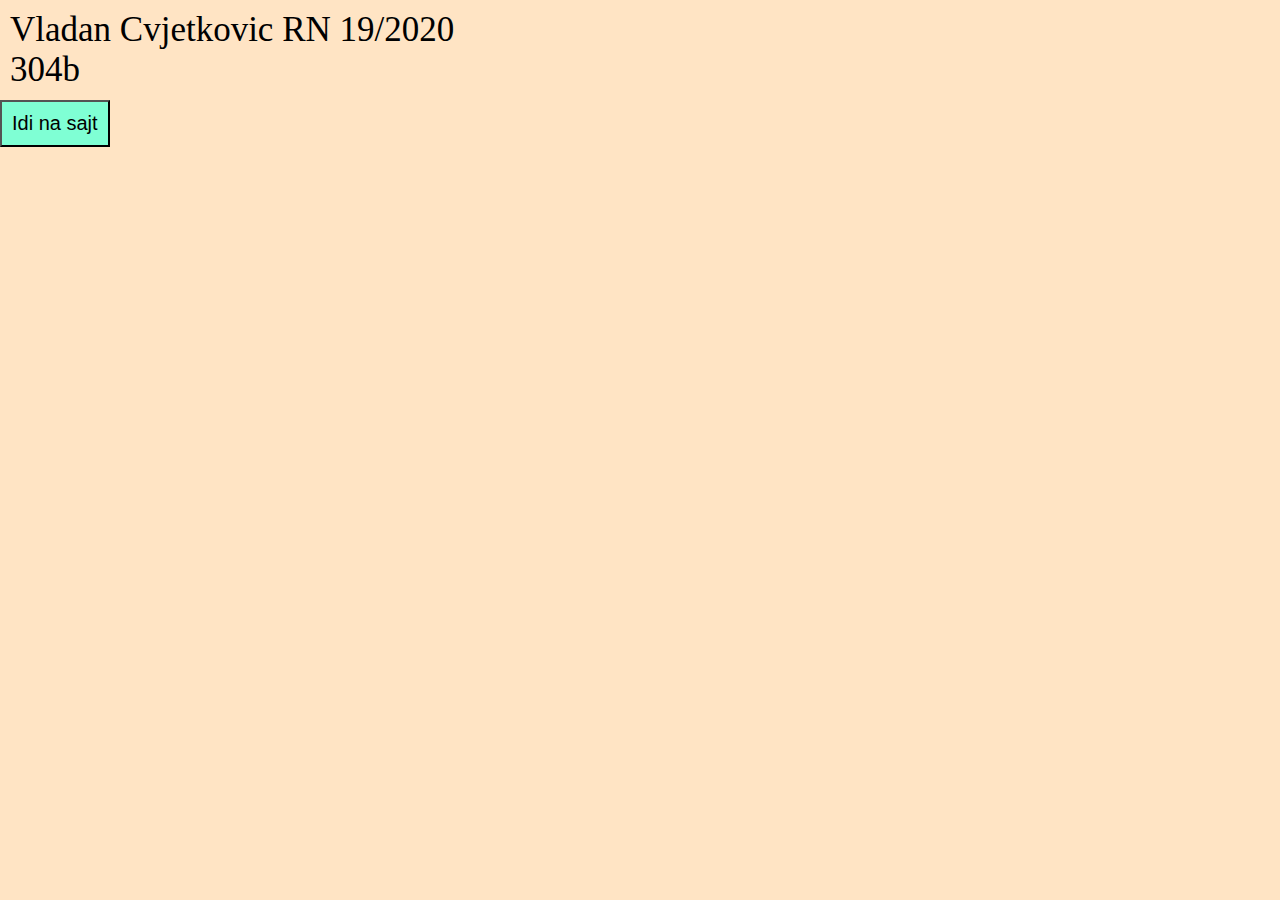
<file: index.html>
<!doctype html>
<html lang="en">
  <head>
    <meta charset="utf-8">
    <meta name="viewport" content="width=device-width, initial-scale=1.0">
    <title>CyperWebb</title>
    <link href="https://cdn.jsdelivr.net/npm/bootstrap@5.3.0-alpha3/dist/css/bootstrap.min.css" rel="stylesheet" integrity="sha384-KK94CHFLLe+nY2dmCWGMq91rCGa5gtU4mk92HdvYe+M/SXH301p5ILy+dN9+nJOZ" crossorigin="anonymous">
    <link rel="stylesheet" href="./style.css">
    
    <style>
      body {
        background-color: bisque;
      }

      .name {
        font-size: 35px;
        padding: 10px;
      }

      .myButton {
        background-color: aquamarine;
        color: black;
        padding: 10px;
        font-size: 20px;
      }
    </style>

  <link rel="apple-touch-icon" sizes="57x57" href="./favicon/apple-icon-57x57.png">
  <link rel="apple-touch-icon" sizes="60x60" href="./favicon/apple-icon-60x60.png">
  <link rel="apple-touch-icon" sizes="72x72" href="./favicon/apple-icon-72x72.png">
  <link rel="apple-touch-icon" sizes="76x76" href="./favicon/apple-icon-76x76.png">
  <link rel="apple-touch-icon" sizes="114x114" href="./favicon/apple-icon-114x114.png">
  <link rel="apple-touch-icon" sizes="120x120" href="./favicon/apple-icon-120x120.png">
  <link rel="apple-touch-icon" sizes="144x144" href="./favicon/apple-icon-144x144.png">
  <link rel="apple-touch-icon" sizes="152x152" href="./favicon/apple-icon-152x152.png">
  <link rel="apple-touch-icon" sizes="180x180" href="./favicon/apple-icon-180x180.png">
  <link rel="icon" type="image/png" sizes="192x192"  href="./favicon/android-icon-192x192.png">
  <link rel="icon" type="image/png" sizes="32x32" href="./favicon/favicon-32x32.png">
  <link rel="icon" type="image/png" sizes="96x96" href="./favicon/favicon-96x96.png">
  <link rel="icon" type="image/png" sizes="16x16" href="./favicon/favicon-16x16.png">
  <link rel="manifest" href="./favicon/manifest.json">
  <meta name="msapplication-TileColor" content="#ffffff">
  <meta name="msapplication-TileImage" content="./favicon/ms-icon-144x144.png">
  <meta name="theme-color" content="#ffffff">

  </head>
  <body>
    <div class="container">
      <div class="row name">
        Vladan Cvjetkovic RN 19/2020
        <br>
        304b
      </div>
      <div class="row">
        <a href="ponuda.html">
          <button class="myButton">Idi na sajt</button>
        </a>
      </div>
    </div>
  </body>
</html>
</file>
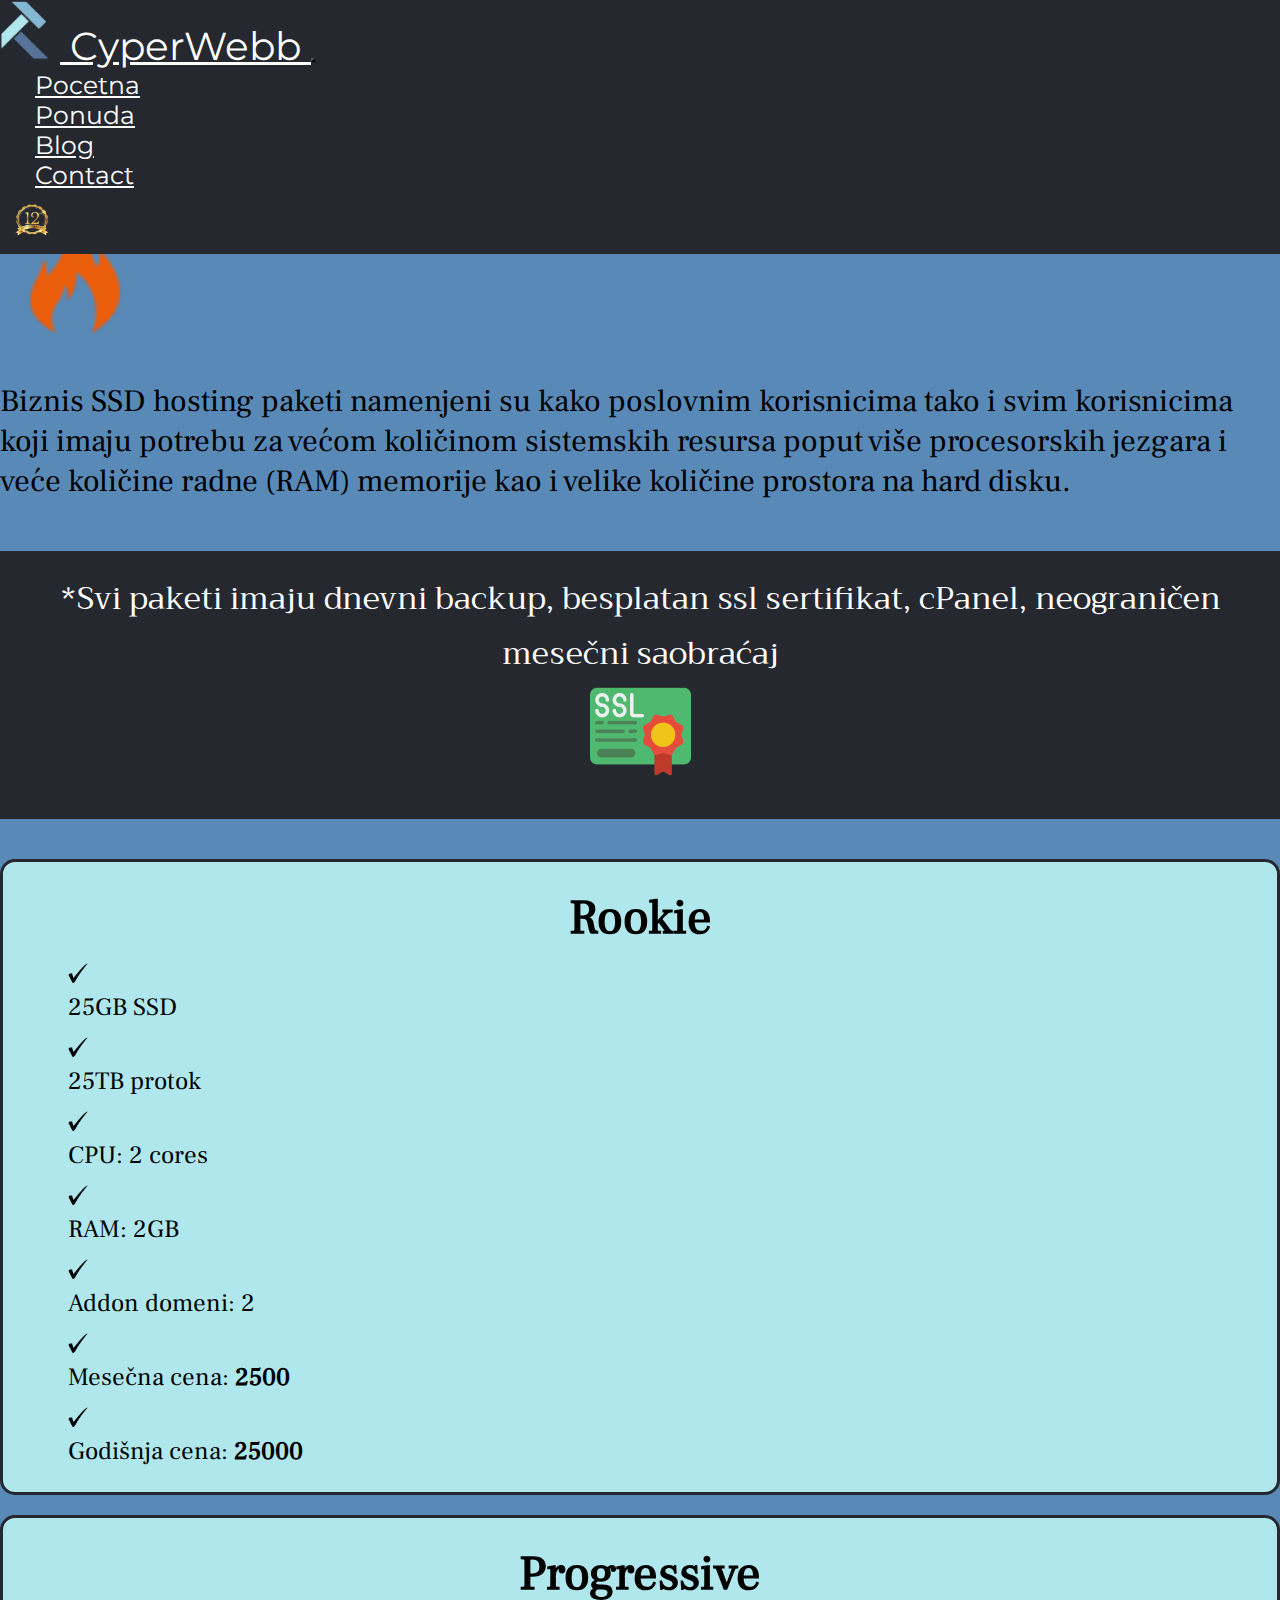
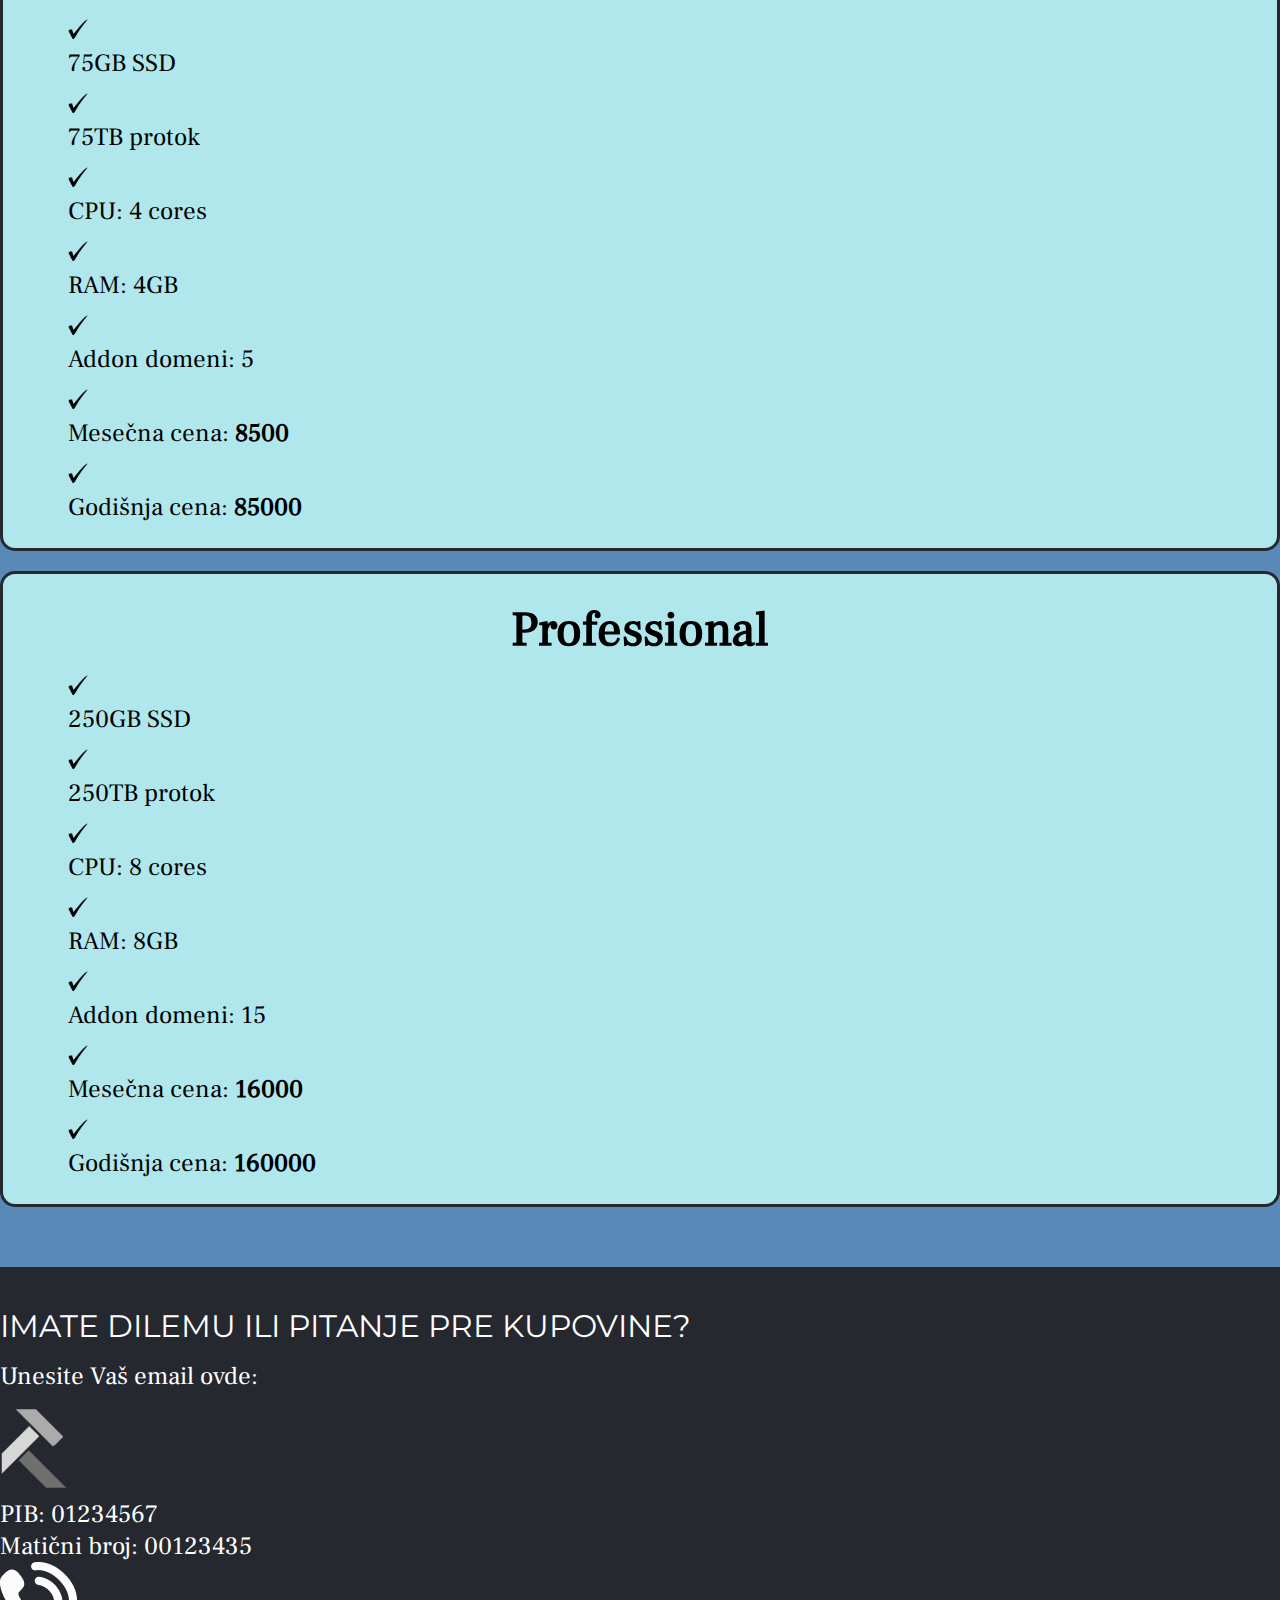
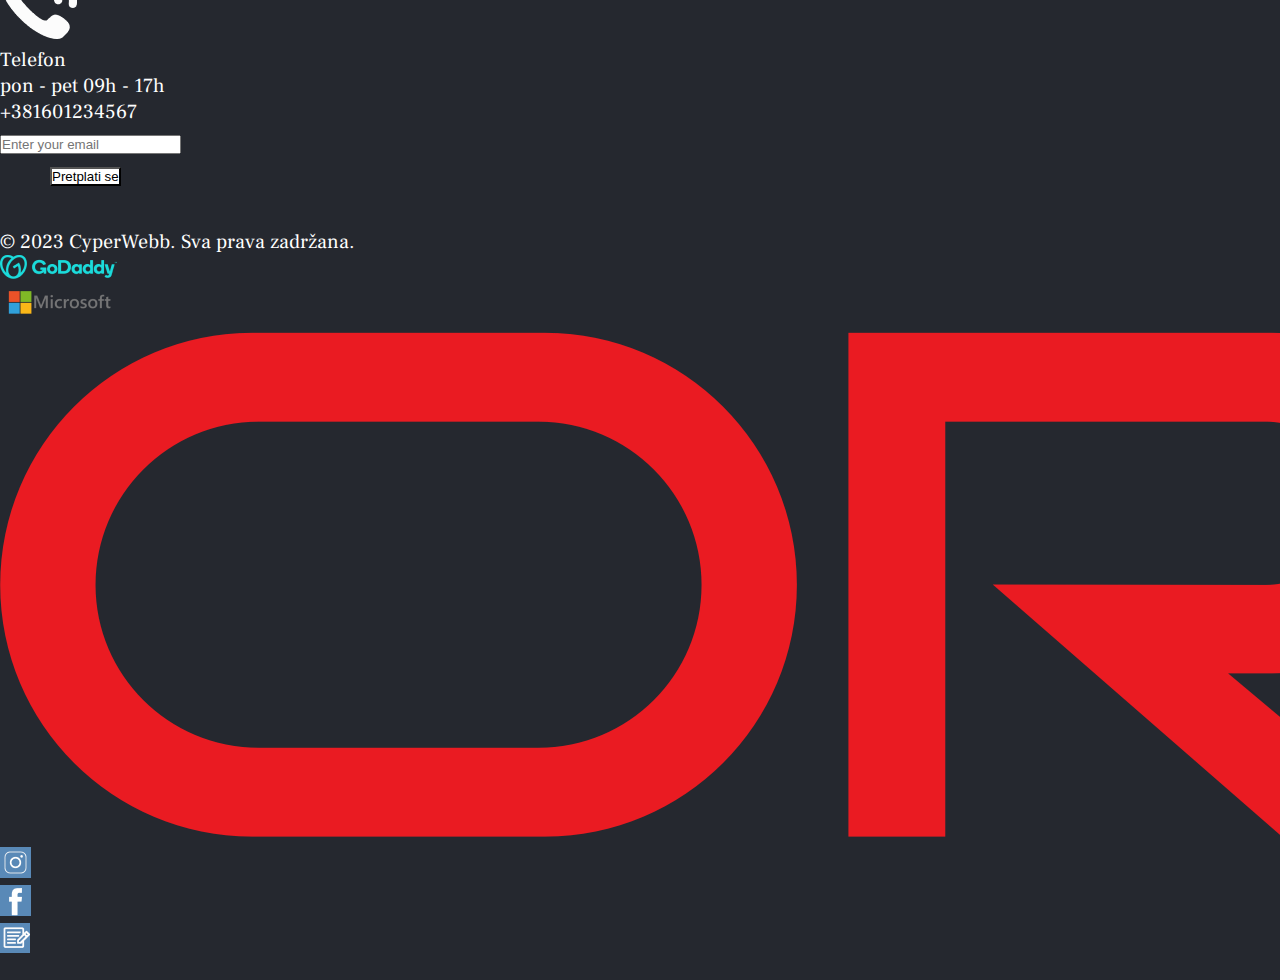
<file: businessHosting.html>
<!doctype html>
<html lang="en">
  <head>
    

    <meta charset="utf-8">
    <meta name="viewport" content="width=device-width, initial-scale=1.0">
    <title>CyperWebb</title>
    <link href="https://cdn.jsdelivr.net/npm/bootstrap@5.3.0-alpha3/dist/css/bootstrap.min.css" rel="stylesheet" integrity="sha384-KK94CHFLLe+nY2dmCWGMq91rCGa5gtU4mk92HdvYe+M/SXH301p5ILy+dN9+nJOZ" crossorigin="anonymous">
    <link rel="stylesheet" href="./style.css">

    <link rel="apple-touch-icon" sizes="57x57" href="./favicon/apple-icon-57x57.png">
    <link rel="apple-touch-icon" sizes="60x60" href="./favicon/apple-icon-60x60.png">
    <link rel="apple-touch-icon" sizes="72x72" href="./favicon/apple-icon-72x72.png">
    <link rel="apple-touch-icon" sizes="76x76" href="./favicon/apple-icon-76x76.png">
    <link rel="apple-touch-icon" sizes="114x114" href="./favicon/apple-icon-114x114.png">
    <link rel="apple-touch-icon" sizes="120x120" href="./favicon/apple-icon-120x120.png">
    <link rel="apple-touch-icon" sizes="144x144" href="./favicon/apple-icon-144x144.png">
    <link rel="apple-touch-icon" sizes="152x152" href="./favicon/apple-icon-152x152.png">
    <link rel="apple-touch-icon" sizes="180x180" href="./favicon/apple-icon-180x180.png">
    <link rel="icon" type="image/png" sizes="192x192"  href="./favicon/android-icon-192x192.png">
    <link rel="icon" type="image/png" sizes="32x32" href="./favicon/favicon-32x32.png">
    <link rel="icon" type="image/png" sizes="96x96" href="./favicon/favicon-96x96.png">
    <link rel="icon" type="image/png" sizes="16x16" href="./favicon/favicon-16x16.png">
    <link rel="manifest" href="./favicon/manifest.json">
    <meta name="msapplication-TileColor" content="#ffffff">
    <meta name="msapplication-TileImage" content="./favicon/ms-icon-144x144.png">
    <meta name="theme-color" content="#ffffff">
  </head>
  <body>
    
    <nav class="navbar navbar-expand-lg navbar-custom">
      <div class="container">
        <a class="navbar-brand" href="#">
          <img src="./images/logo.png" width="60" height="60" alt="Logo">
          CyperWebb
        </a>
        <button class="navbar-toggler" type="button" data-bs-toggle="collapse" data-bs-target="#navbarSupportedContent" aria-controls="navbarSupportedContent" aria-expanded="false" aria-label="Toggle navigation">
          <span class="navbar-toggler-icon"></span>
        </button>
        <div class="collapse navbar-collapse" id="navbarSupportedContent">
          <ul class="navbar-nav m-auto mb-2 mb-lg-0">
            <li class="nav-item">
              <a class="nav-link" href="ponuda.html">Pocetna</a>
            </li>
            <li class="nav-item">
              <a class="nav-link" href="ponuda.html">Ponuda</a>
            </li>
            <li class="nav-item">
              <a class="nav-link" href="#footer"> Blog </a>
            </li>
            <li class="nav-item">
              <a class="nav-link" href="#footer">Contact</a>
            </li>

            <!-- <a class="navbar-brand" href="#"> -->
              <img src="./images/anniversary.png" width="60" height="60" alt="Logo">
            <!-- </a> -->
          </ul>
        </div>
      </div>
    </nav>

    <!-- =============================ABOUT================================================ -->
    <section class = "about">
      <div class="container">
        
        <div class="row">
          <div class="col-3"> </div>
          <div class="col-6 title">
            Business hosting
          </div>
          <div class="col-2">
            <img src="./images/fire.png" class="fire" alt="Logo">
          </div>
        </div>

        <div class="row about-text">
          <div class="col-2"> </div>
          <div class="col-9">
            Biznis SSD hosting paketi namenjeni su kako 
            poslovnim korisnicima tako i svim korisnicima 
            koji imaju potrebu za većom količinom sistemskih 
            resursa poput više procesorskih jezgara i veće 
            količine radne (RAM) memorije kao i velike količine 
            prostora na hard disku.
          </div>
        </div>
      </div>

      
    </section>

    <!-- =============================SSL================================================ -->
    <section class = "ssl">
      <div class="container">
        <div class="my-container">
          <div class="row">
            <div class="col-2"></div>
            <div class="col-7">
              <p>*Svi paketi imaju dnevni backup, besplatan 
                ssl sertifikat, cPanel, neograničen mesečni 
                saobraćaj</p>
            </div>
            <div class="col-3">
              <img src="./images/ssl.png" alt="Image" class="img-fluid">
            </div>
          </div>
        </div>
      </div>
    </section>

    <!-- ==================================PONUDA============================= -->
    <section class = "ponuda">
      <!-- FIRST RECTANGLE -->
      <div class="container">
        <div class="row">
          <div class="col-md-4 col-sm-12">
            <div class="rectangle">
              <h4 class="rectangle-title">Rookie</h4>
              <div class="row">
                <div class="col-auto">
                  <img src="./images/mark.png" width="20" height="20" alt="Fire" class="img-fluid">
                </div>
                <div class="col">
                  25GB SSD
                </div>
              </div>
              <div class="row">
                <div class="col-auto">
                  <img src="./images/mark.png" width="20" height="20" alt="Fire" class="img-fluid">
                </div>
                <div class="col">
                  25TB protok
                </div>
              </div>
              <div class="row">
                <div class="col-auto">
                  <img src="./images/mark.png" width="20" height="20" alt="Fire" class="img-fluid">
                </div>
                <div class="col">
                  CPU: 2 cores
                </div>
              </div>
              <div class="row">
                <div class="col-auto">
                  <img src="./images/mark.png" width="20" height="20" alt="Fire" class="img-fluid">
                </div>
                <div class="col">
                  RAM: 2GB
                </div>
              </div>
              <div class="row">
                <div class="col-auto">
                  <img src="./images/mark.png" width="20" height="20" alt="Fire" class="img-fluid">
                </div>
                <div class="col">
                  Addon domeni: 2
                </div>
              </div>
              <div class="row">
                <div class="col-auto">
                  <img src="./images/mark.png" width="20" height="20" alt="Fire" class="img-fluid">
                </div>
                <div class="col">
                  Mesečna cena:  <b>2500</b>
                </div>
              </div>
              <div class="row">
                <div class="col-auto">
                  <img src="./images/mark.png" width="20" height="20" alt="Fire" class="img-fluid">
                </div>
                <div class="col">
                  Godišnja cena: <b>25000</b>
                </div>
              </div>
            </div>
          </div>
          <!-- SECOND RECTANGLE -->
          <div class="col-md-4 col-sm-12">
            <div class="rectangle">
              <h4 class="rectangle-title">Progressive</h4>
              <div class="row">
                <div class="col-auto">
                  <img src="./images/mark.png" width="20" height="20" alt="Fire" class="img-fluid">
                </div>
                <div class="col">
                  75GB SSD
                </div>
              </div>
              <div class="row">
                <div class="col-auto">
                  <img src="./images/mark.png" width="20" height="20" alt="Fire" class="img-fluid">
                </div>
                <div class="col">
                  75TB protok
                </div>
              </div>
              <div class="row">
                <div class="col-auto">
                  <img src="./images/mark.png" width="20" height="20" alt="Fire" class="img-fluid">
                </div>
                <div class="col">
                  CPU: 4 cores
                </div>
              </div>
              <div class="row">
                <div class="col-auto">
                  <img src="./images/mark.png" width="20" height="20" alt="Fire" class="img-fluid">
                </div>
                <div class="col">
                  RAM: 4GB
                </div>
              </div>
              <div class="row">
                <div class="col-auto">
                  <img src="./images/mark.png" width="20" height="20" alt="Fire" class="img-fluid">
                </div>
                <div class="col">
                  Addon domeni: 5
                </div>
              </div>
              <div class="row">
                <div class="col-auto">
                  <img src="./images/mark.png" width="20" height="20" alt="Fire" class="img-fluid">
                </div>
                <div class="col">
                  Mesečna cena:  <b>8500</b>
                </div>
              </div>
              <div class="row">
                <div class="col-auto">
                  <img src="./images/mark.png" width="20" height="20" alt="Fire" class="img-fluid">
                </div>
                <div class="col">
                  Godišnja cena: <b>85000</b>
                </div>
              </div>
            </div>
          </div>
          <!-- THIRD RECTANGLE -->
          <div class="col-md-4 col-sm-12">
            <div class="rectangle">
              <h4 class="rectangle-title">Professional</h4>
              <div class="row">
                <div class="col-auto">
                  <img src="./images/mark.png" width="20" height="20" alt="Fire" class="img-fluid">
                </div>
                <div class="col">
                  250GB SSD
                </div>
              </div>
              <div class="row">
                <div class="col-auto">
                  <img src="./images/mark.png" width="20" height="20" alt="Fire" class="img-fluid">
                </div>
                <div class="col">
                  250TB protok
                </div>
              </div>
              <div class="row">
                <div class="col-auto">
                  <img src="./images/mark.png" width="20" height="20" alt="Fire" class="img-fluid">
                </div>
                <div class="col">
                  CPU: 8 cores
                </div>
              </div>
              <div class="row">
                <div class="col-auto">
                  <img src="./images/mark.png" width="20" height="20" alt="Fire" class="img-fluid">
                </div>
                <div class="col">
                  RAM: 8GB
                </div>
              </div>
              <div class="row">
                <div class="col-auto">
                  <img src="./images/mark.png" width="20" height="20" alt="Fire" class="img-fluid">
                </div>
                <div class="col">
                  Addon domeni: 15
                </div>
              </div>
              <div class="row">
                <div class="col-auto">
                  <img src="./images/mark.png" width="20" height="20" alt="Fire" class="img-fluid">
                </div>
                <div class="col">
                  Mesečna cena:  <b>16000</b>
                </div>
              </div>
              <div class="row">
                <div class="col-auto">
                  <img src="./images/mark.png" width="20" height="20" alt="Fire" class="img-fluid">
                </div>
                <div class="col">
                  Godišnja cena: <b>160000</b>
                </div>
              </div>
            </div>
          </div>
    </section>


    <!-- ==================================FOOTER============================= -->
    <section class="footer" id="footer">
      <div class="container">

        <div class="row">
          <div class="col-7 title">
            IMATE DILEMU ILI PITANJE PRE KUPOVINE?
          </div>
          <div class="col-1"> </div>
          <div class="col-3 email-text">
            Unesite Vaš email ovde:
          </div>
        </div>

        <div class="row">
          <div class="col-1">
            <img src="./images/logo-bw.png" alt="Image" class="img-fluid">
          </div>
          <div class="col-3">
            PIB: 01234567 <br>
            Matični broj: 00123435
          </div>

          <div class="col-1">
            <img src="./images/phone.png" alt="Image" class="img-fluid">
          </div>
          <div class="col-3 phone-text">
            Telefon <br>
            pon - pet 09h - 17h <br>
            +381601234567
          </div>
          <div class="col-2">
            <input type="email" name="email" placeholder="Enter your email">
          </div>
        </div>

        <div class="row">
          <div class="col-8"> </div>
          <div class="col-2">
            <button class="btn btn-primary">Pretplati se</button>
          </div>
        </div>

        <div class="row authorities">
          <div class="col-4">
            © 2023 CyperWebb. Sva prava zadržana.
          </div>
          <div class="col-1">
            <img src="./images/goDaddy.png" alt="Image" class="img-fluid">
          </div>
          <div class="col-1">
            <img src="./images/microsoft.png" alt="Image" class="img-fluid">
          </div>
          <div class="col-1">
            <img src="./images/oracle2.png" alt="Image" class="img-fluid">
          </div>
          <div class="col-1"> </div>
          <div class="col-1">
            <img src="./images/instagram.png" alt="Image" class="img-fluid">
          </div>
          <div class="col-1">
            <img src="./images/facebook.png" alt="Image" class="img-fluid">
          </div>
          <div class="col-1">
            <img src="./images/blog.png" alt="Image" class="img-fluid">
          </div>
        </div>

      </div>
    </div>

    <script src="https://cdn.jsdelivr.net/npm/bootstrap@5.3.0-alpha3/dist/js/bootstrap.bundle.min.js" integrity="sha384-ENjdO4Dr2bkBIFxQpeoTz1HIcje39Wm4jDKdf19U8gI4ddQ3GYNS7NTKfAdVQSZe" crossorigin="anonymous"></script>
  </body>
</html>
</file>
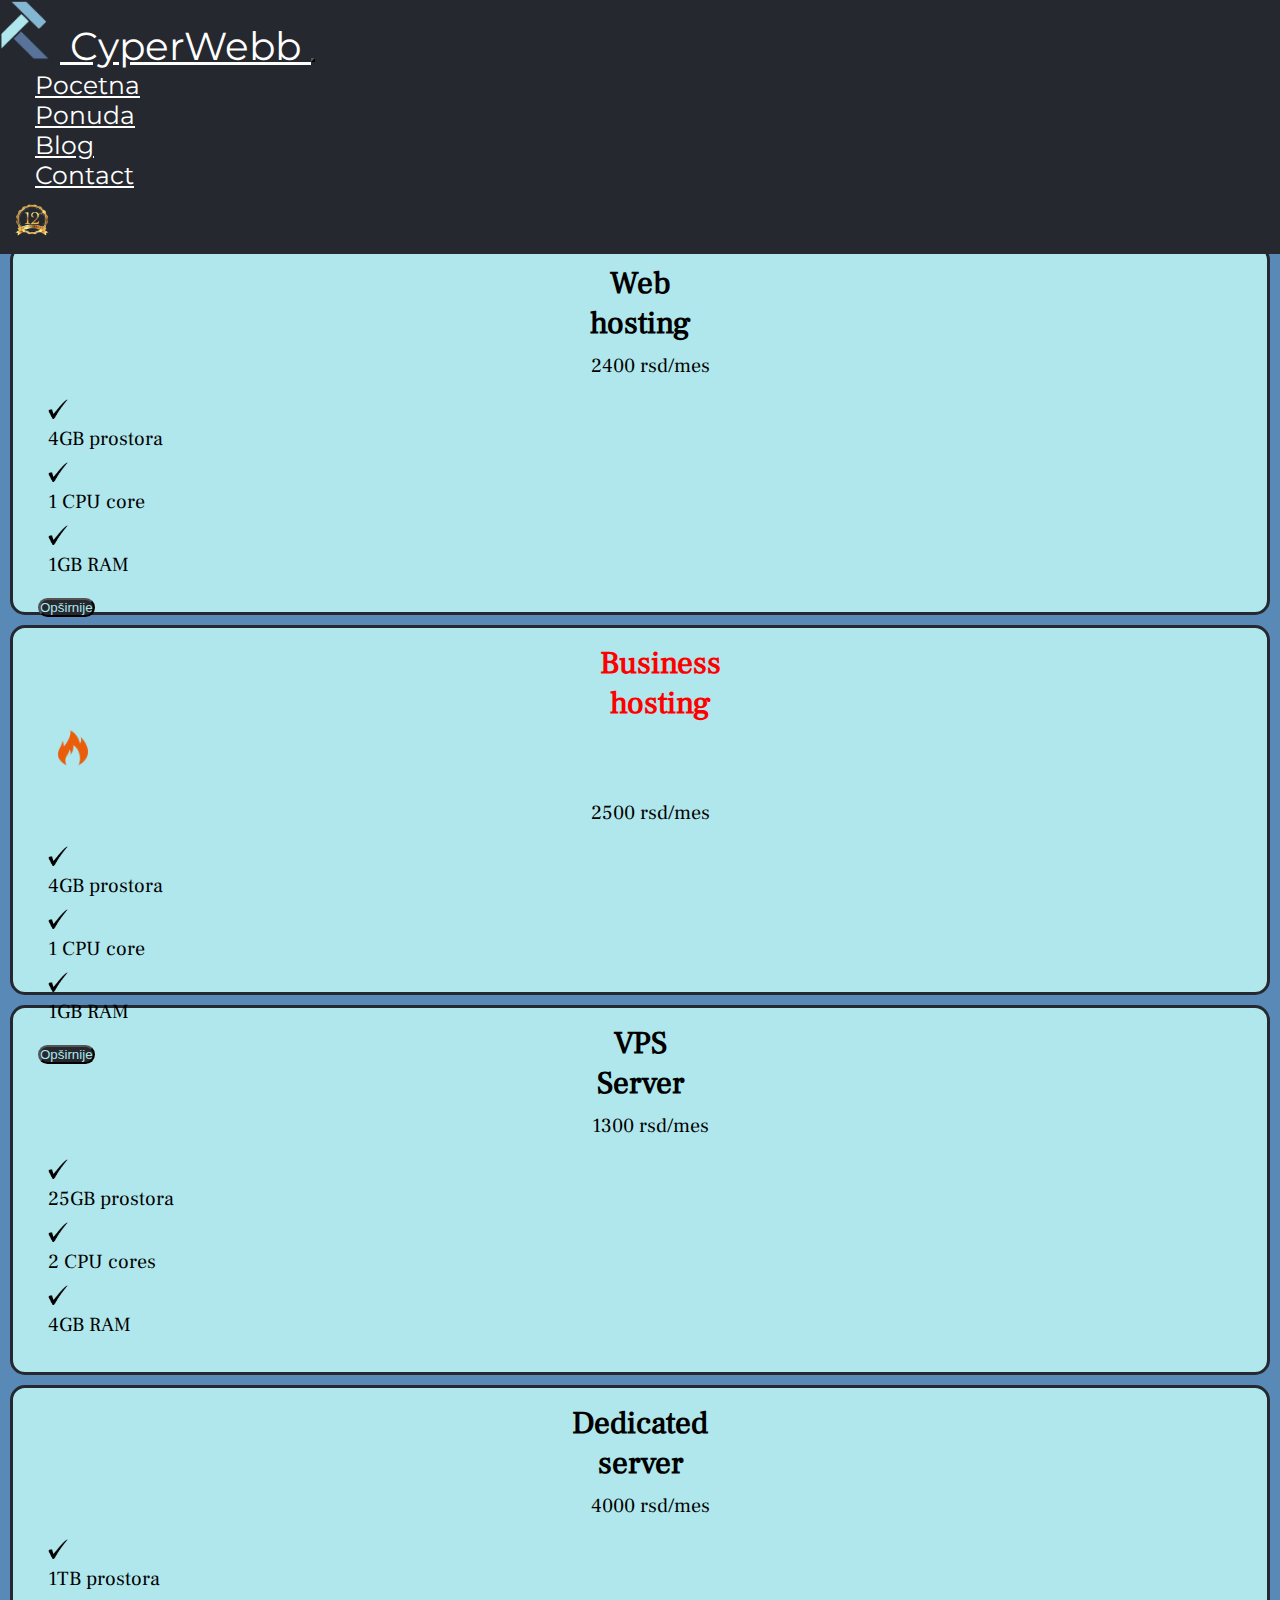
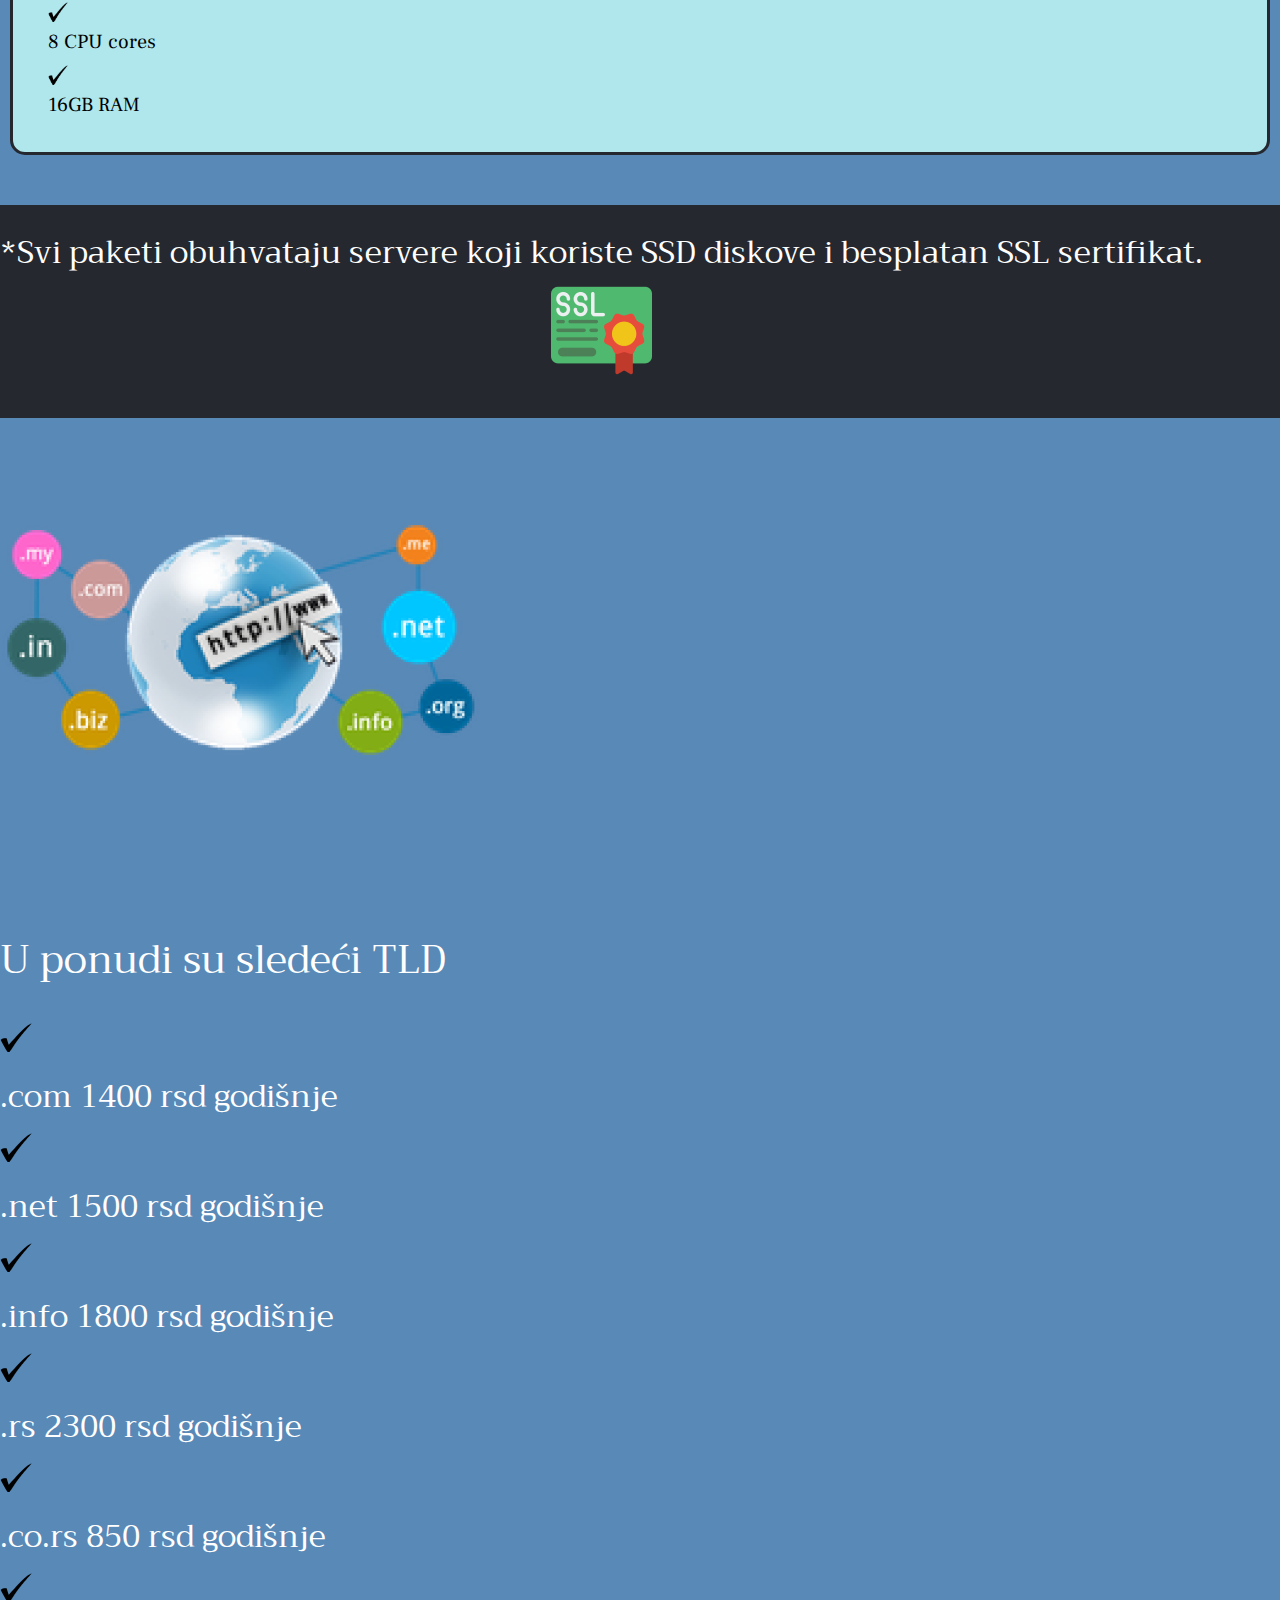
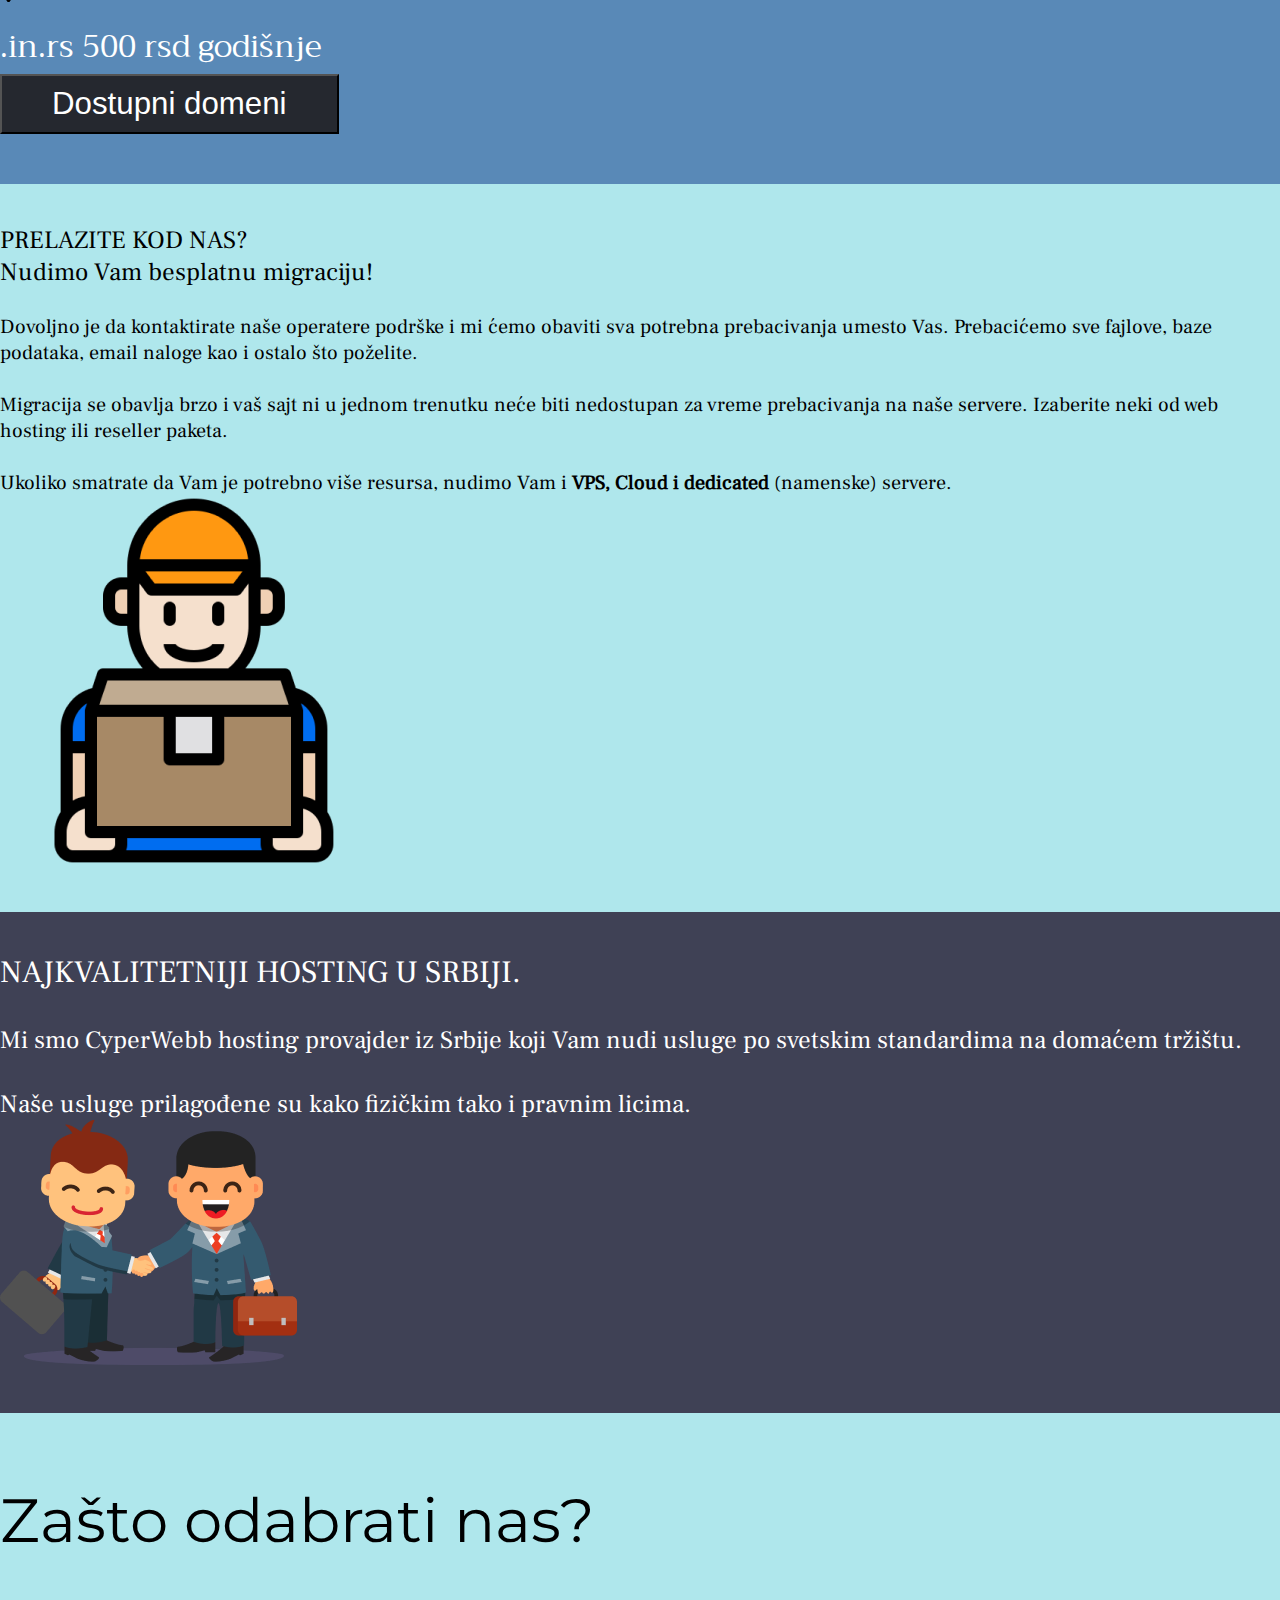
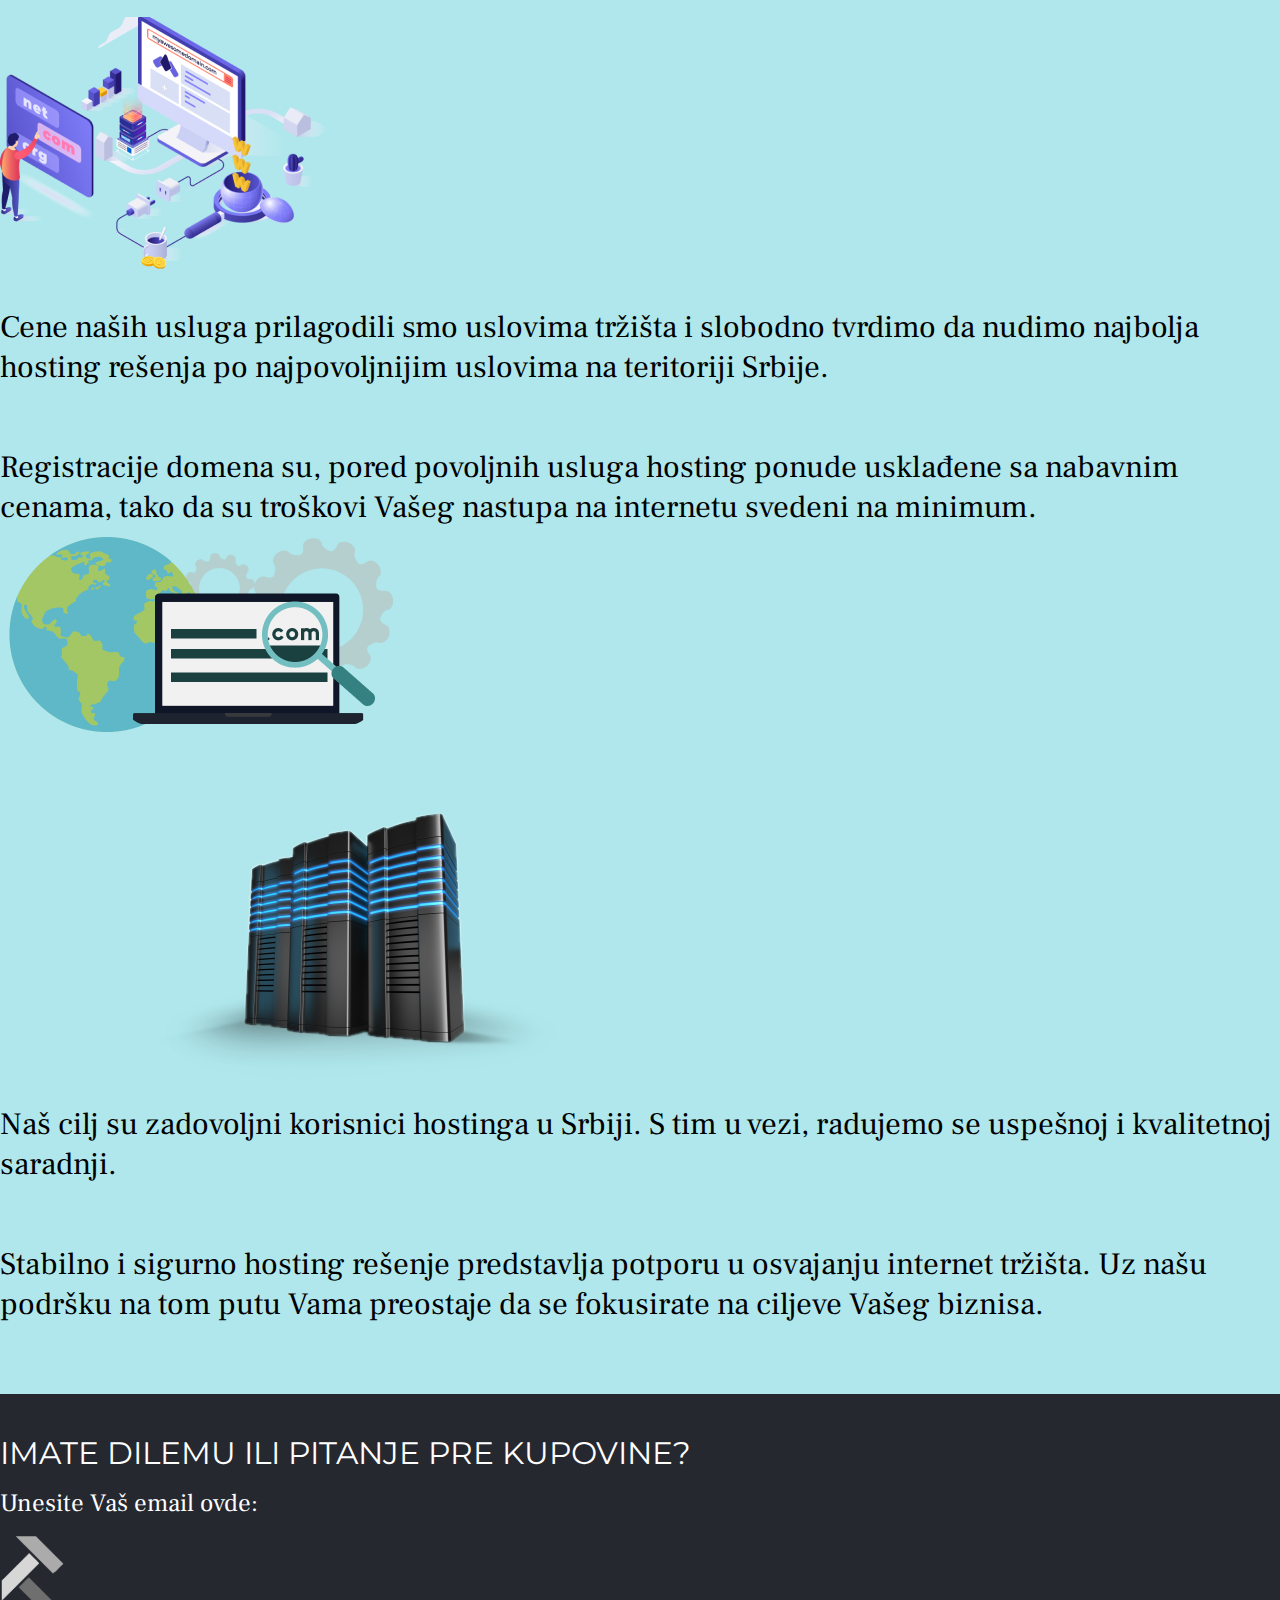
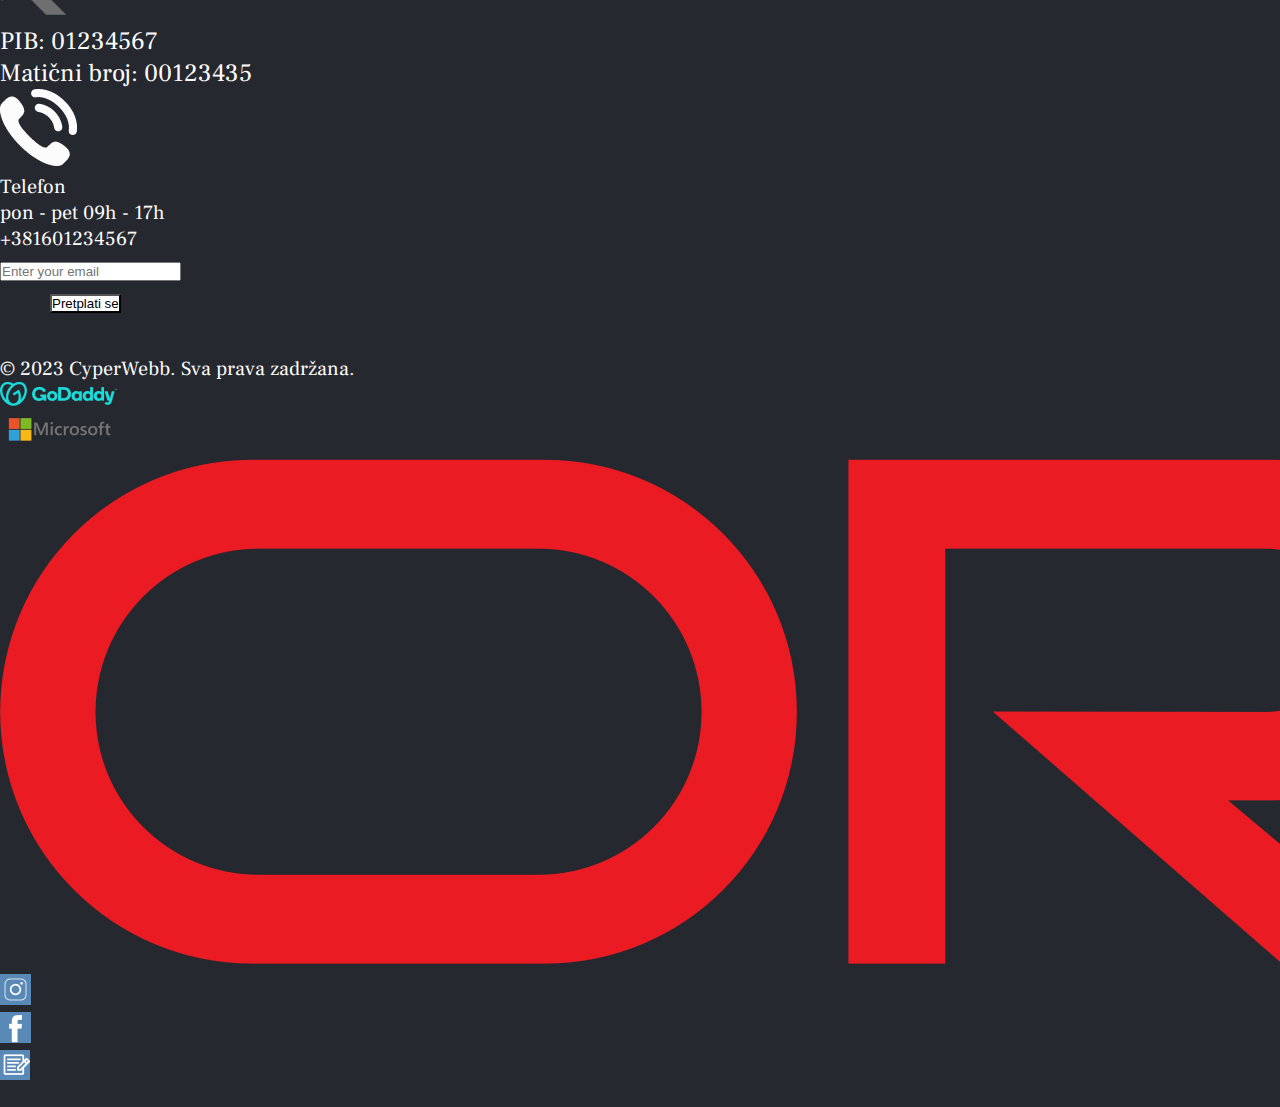
<file: ponuda.html>
<!doctype html>
<html lang="en">
  <head>
    <link rel="apple-touch-icon" sizes="57x57" href="./favicon/apple-icon-57x57.png">
  <link rel="apple-touch-icon" sizes="60x60" href="./favicon/apple-icon-60x60.png">
  <link rel="apple-touch-icon" sizes="72x72" href="./favicon/apple-icon-72x72.png">
  <link rel="apple-touch-icon" sizes="76x76" href="./favicon/apple-icon-76x76.png">
  <link rel="apple-touch-icon" sizes="114x114" href="./favicon/apple-icon-114x114.png">
  <link rel="apple-touch-icon" sizes="120x120" href="./favicon/apple-icon-120x120.png">
  <link rel="apple-touch-icon" sizes="144x144" href="./favicon/apple-icon-144x144.png">
  <link rel="apple-touch-icon" sizes="152x152" href="./favicon/apple-icon-152x152.png">
  <link rel="apple-touch-icon" sizes="180x180" href="./favicon/apple-icon-180x180.png">
  <link rel="icon" type="image/png" sizes="192x192"  href="./favicon/android-icon-192x192.png">
  <link rel="icon" type="image/png" sizes="32x32" href="./favicon/favicon-32x32.png">
  <link rel="icon" type="image/png" sizes="96x96" href="./favicon/favicon-96x96.png">
  <link rel="icon" type="image/png" sizes="16x16" href="./favicon/favicon-16x16.png">
  <link rel="manifest" href="./favicon/manifest.json">
  <meta name="msapplication-TileColor" content="#ffffff">
  <meta name="msapplication-TileImage" content="./favicon/ms-icon-144x144.png">
  <meta name="theme-color" content="#ffffff">

    <meta charset="utf-8">
    <meta name="viewport" content="width=device-width, initial-scale=1.0">
    <title>CyperWebb</title>
    <link href="https://cdn.jsdelivr.net/npm/bootstrap@5.3.0-alpha3/dist/css/bootstrap.min.css" rel="stylesheet" integrity="sha384-KK94CHFLLe+nY2dmCWGMq91rCGa5gtU4mk92HdvYe+M/SXH301p5ILy+dN9+nJOZ" crossorigin="anonymous">
    <link rel="stylesheet" href="./style.css">
  </head>
  <body>
    
    <nav class="navbar navbar-expand-lg navbar-custom">
      <div class="container">
        <a class="navbar-brand" href="#">
          <img src="./images/logo.png" width="60" height="60" alt="Logo">
          CyperWebb
        </a>
        <button class="navbar-toggler" type="button" data-bs-toggle="collapse" data-bs-target="#navbarSupportedContent" aria-controls="navbarSupportedContent" aria-expanded="false" aria-label="Toggle navigation">
          <span class="navbar-toggler-icon"></span>
        </button>
        <div class="collapse navbar-collapse" id="navbarSupportedContent">
          <ul class="navbar-nav m-auto mb-2 mb-lg-0">
            <li class="nav-item">
              <a class="nav-link" href="ponuda.html">Pocetna</a>
            </li>
            <li class="nav-item">
              <a class="nav-link" href="ponuda.html">Ponuda</a>
            </li>
            <li class="nav-item">
              <a class="nav-link" href="#footer"> Blog </a>
            </li>
            <li class="nav-item">
              <a class="nav-link" href="#footer">Contact</a>
            </li>

            <!-- <a class="navbar-brand" href="#"> -->
              <img src="./images/anniversary.png" width="60" height="60" alt="Logo">
            <!-- </a> -->
          </ul>
        </div>
      </div>
    </nav>

    <!-- =============================MAIN================================================ -->
    <section class = "main">
      <div class="container">
        <div class="ponuda-text">
          <h1 class="text-center"> Ponuda </h1>
        </row>
      </div>

      <!-- FIRST RECTANGLE -->
      <div class="container">
        <div class="row">
          <div class="col-md-3 col-sm-6">
            <div class="rectangle">
              <h4 class="rectangle-title">Web <br> hosting</h4>
              <div class="row">
                <div class="price-text">
                  2400 rsd/mes
                </div>
              </div>
              <div class="row">
                <div class="col-auto">
                  <img src="./images/mark.png" width="20" height="20" alt="Fire" class="img-fluid">
                </div>
                <div class="col">
                  4GB prostora
                </div>
              </div>
              <div class="row">
                <div class="col-auto">
                  <img src="./images/mark.png" width="20" height="20" alt="Fire" class="img-fluid">
                </div>
                <div class="col">
                  1 CPU core
                </div>
              </div>
              <div class="row">
                <div class="col-auto">
                  <img src="./images/mark.png" width="20" height="20" alt="Fire" class="img-fluid">
                </div>
                <div class="col">
                  1GB RAM
                </div>
              </div>
              <div class="d-flex justify-content-center">
                <a href="webHosting.html">
                  <button class="btn btn-primary">Opširnije</button>
                </a>
              </div>
            </div>
          </div>
          <!-- SECOND RECTANGLE -->
          <div class="col-md-3 col-sm-6">
            <div class="rectangle">
              <div class="row align-items-center">
                <div class="col">
                  <h4 class="rectangle-business-title">Business <br> hosting</h4>
                </div>
                <div class="col-auto">
                  <img src="./images/fire.png" alt="Fire" class="fire">
                </div>
              </div>
              <div class="row">
                <div class="price-text">
                  2500 rsd/mes
                </div>
              </div>
              <div class="row custom-align">
                <div class="col-auto">
                  <img src="./images/mark.png" width="20" height="20" alt="Fire" class="img-fluid">
                </div>
                <div class="col">
                  4GB prostora
                </div>
              </div>
              <div class="row custom-align">
                <div class="col-auto">
                  <img src="./images/mark.png" width="20" height="20" alt="Fire" class="img-fluid">
                </div>
                <div class="col">
                  1 CPU core
                </div>
              </div>
              <div class="row custom-align">
                <div class="col-auto">
                  <img src="./images/mark.png" width="20" height="20" alt="Fire" class="img-fluid">
                </div>
                <div class="col">
                  1GB RAM
                </div>
              </div>
              <div class="d-flex justify-content-center">
                <a href="businessHosting.html">
                  <button class="btn btn-primary">Opširnije</button>
                </a>
              </div>
            </div>
          </div>
          <!-- THIRD RECTANGLE -->
          <div class="col-md-3 col-sm-6">
            <div class="rectangle">
              <h4 class="rectangle-title">VPS <br> Server</h4>
              <div class="row">
                <div class="price-text">
                  1300 rsd/mes
                </div>
              </div>
              <div class="row">
                <div class="col-auto">
                  <img src="./images/mark.png" width="20" height="20" alt="Fire" class="img-fluid">
                </div>
                <div class="col">
                  25GB prostora
                </div>
              </div>
              <div class="row">
                <div class="col-auto">
                  <img src="./images/mark.png" width="20" height="20" alt="Fire" class="img-fluid">
                </div>
                <div class="col">
                  2 CPU cores
                </div>
              </div>
              <div class="row">
                <div class="col-auto">
                  <img src="./images/mark.png" width="20" height="20" alt="Fire" class="img-fluid">
                </div>
                <div class="col">
                  4GB RAM
                </div>
              </div>
            </div>
          </div>
          <!-- FORTH RECTANGLE -->
          <div class="col-md-3 col-sm-6">
            <div class="rectangle">
              <h4 class="rectangle-title">Dedicated <br> server</h4>
              <div class="row">
                <div class="price-text">
                  4000 rsd/mes
                </div>
              </div>
              <div class="row">
                <div class="col-auto">
                  <img src="./images/mark.png" width="20" height="20" alt="Fire" class="img-fluid">
                </div>
                <div class="col">
                  1TB prostora
                </div>
              </div>
              <div class="row">
                <div class="col-auto">
                  <img src="./images/mark.png" width="20" height="20" alt="Fire" class="img-fluid">
                </div>
                <div class="col">
                  8 CPU cores
                </div>
              </div>
              <div class="row">
                <div class="col-auto">
                  <img src="./images/mark.png" width="20" height="20" alt="Fire" class="img-fluid">
                </div>
                <div class="col">
                  16GB RAM
                </div>
              </div>
            </div>
          </div>
        </div>
      </div>
    </section>

    <!-- =============================SSL================================================ -->
    <section class = "ssl">
      <div class="container">
        <div class="my-container">
          <div class="row">
            <div class="col-md-2 col-sm-1"></div>
            <div class="col-md-7 col-sm-8">
              <p>*Svi paketi obuhvataju servere koji koriste SSD
                 diskove i besplatan SSL sertifikat.</p>
            </div>
            <div class="col-md-3 col-sm-2">
              <img src="./images/ssl.png" alt="Image" class="sslImage">
            </div>
          </div>
        </div>
      </div>
    </section>

    <!-- ==================================DOMAIN============================= -->
    <section class="domain">
      <div class="container">
        <div class="my-container">
          <div class="row">
            <div class="col-5">
              <img src="./images/world.png" alt="Image" class="img-fluid world">
            </div>
            <div class="col"> </div>
            <div class="col-6 numbering">
              <div class="row domain-title">
                U ponudi su sledeći TLD
              </div>
              <div class="row">
                <div class="col-auto">
                  <img src="./images/mark.png" alt="Image" class="img-fluid mark">
                </div>
                <div class="col-auto">
                  .com	1400 rsd godišnje
                </div>
              </div>
              <div class="row">
                <div class="col-auto">
                  <img src="./images/mark.png" alt="Image" class="img-fluid mark">
                </div>
                <div class="col-auto">
                  .net	1500 rsd godišnje
                </div>
              </div>
              <div class="row">
                <div class="col-auto">
                  <img src="./images/mark.png" alt="Image" class="img-fluid mark">
                </div>
                <div class="col-auto">
                  .info	1800 rsd godišnje
                </div>
              </div>
              <div class="row">
                <div class="col-auto">
                  <img src="./images/mark.png" alt="Image" class="img-fluid mark">
                </div>
                <div class="col-auto">
                  .rs	2300 rsd godišnje
                </div>
              </div>
              <div class="row">
                <div class="col-auto">
                  <img src="./images/mark.png" alt="Image" class="img-fluid mark">
                </div>
                <div class="col-auto">
                  .co.rs	850 rsd godišnje
                </div>
              </div>
              <div class="row">
                <div class="col-auto">
                  <img src="./images/mark.png" alt="Image" class="img-fluid mark">
                </div>
                <div class="col-auto">
                  .in.rs	500 rsd godišnje
                </div>
              </div>
            </div>
          </div>
        </div>
        <div class="d-flex justify-content-center">
          <button class="btn btn-primary">Dostupni domeni</button>
        </div>
      </div>
    </section>

    <!-- ==================================BOX============================= -->
    <section class="box">
      <div class="container">
        <div class="my-container">
          <div class="row">

            <div class="col-6 numbering">
              <div class="row title">
                <p>
                  PRELAZITE KOD NAS?
                  <br>
                  Nudimo Vam besplatnu migraciju!
                </p> 
              </div>
              <br>
              <div class="row">
                <p>
                  Dovoljno je da kontaktirate naše operatere podrške i mi ćemo 
                  obaviti sva potrebna prebacivanja umesto Vas. Prebacićemo sve
                  fajlove, baze podataka, email naloge kao i ostalo što poželite. 
                  <br><br>
                  Migracija se obavlja brzo i vaš sajt ni u jednom trenutku neće biti 
                  nedostupan za vreme prebacivanja na naše servere. Izaberite neki 
                  od web hosting ili reseller paketa. 
                  <br><br>
                  Ukoliko smatrate da Vam je potrebno više resursa, nudimo 
                  Vam i <b>VPS, Cloud i dedicated</b> (namenske) servere.
                </p>
              </div>
            </div>
            <div class="col-1"> </div>
            <div class="col-4">
              <img src="./images/box.png" alt="Image" class="img-fluid">
            </div>
          </div>
        </div>
      </div>
    </section>

    <!-- ==================================HOSTING============================= -->
    <section class="hosting">
      <div class="container">
        <div class="my-container">
          <div class="row">

            <div class="col-6 numbering">
              <div class="row title">
                <p>
                  NAJKVALITETNIJI HOSTING U SRBIJI. 
                </p>
              </div>
              <br>
              <div class="row">
                <p>
                  Mi smo CyperWebb hosting provajder iz Srbije koji Vam nudi usluge po svetskim standardima na domaćem tržištu.
                  <br><br>
                  Naše usluge prilagođene su kako fizičkim tako i pravnim licima.
                </p>
              </div>
            </div>
            <div class="col-1"> </div>
            <div class="col-4">
              <img src="./images/handshake.png" alt="Image" class="img-fluid">
            </div>
          </div>
        </div>
      </div>
    </section>

    <!-- ==================================CHOOSE============================= -->
    <section class="choose">
      <div class="container">
        <div class="row title">
          <div class="col-md-3 col-sm-2"></div>
          <div class="col-md-6 col-sm-8">
            Zašto odabrati nas?
          </div>
        </div>

        <div class="row">
          <div class="col-1"> </div>
          <div class="col-4">
            <img src="./images/choose1.png" alt="Image" class="img-fluid">
          </div>
          <div class="col-1"> </div>
          <div class="col-5">
            Cene naših usluga prilagodili smo uslovima tržišta i 
            slobodno tvrdimo da nudimo najbolja hosting rešenja 
            po najpovoljnijim uslovima na teritoriji Srbije.
          </div>
        </div>

        <div class="row">
          <div class="col-1"> </div>
          <div class="col-5">
            Registracije domena su, pored povoljnih usluga
            hosting ponude usklađene sa nabavnim cenama, 
            tako da su troškovi Vašeg nastupa na internetu 
            svedeni na minimum.
          </div>
          <div class="col-1"> </div>
          <div class="col-4">
            <img src="./images/choose2.png" alt="Image" class="img-fluid">
          </div>
        </div>
      </div>

      <div class="row">
        <div class="col-1"> </div>
        <div class="col-4">
          <img src="./images/choose4.png" class="image3" alt="Image" class="img-fluid">
        </div>
        <div class="col-1"> </div>
        <div class="col-5">
          Naš cilj su zadovoljni korisnici hostinga u Srbiji. 
          S tim u vezi, radujemo se uspešnoj i kvalitetnoj saradnji.
        </div>
      </div>

      <div class="row">
        <div class="col-2"> </div>
        <div class="col-9">
          Stabilno i sigurno hosting rešenje 
          predstavlja potporu u osvajanju internet tržišta. 
          Uz našu podršku na tom putu Vama preostaje da se 
          fokusirate na ciljeve Vašeg biznisa.
        </div>
      </div>
    </section>

    <!-- ==================================FOOTER============================= -->
    <section class="footer" id="footer">
      <div class="container">

        <div class="row">
          <div class="col-7 title">
            IMATE DILEMU ILI PITANJE PRE KUPOVINE?
          </div>
          <div class="col-1"> </div>
          <div class="col-3 email-text">
            Unesite Vaš email ovde:
          </div>
        </div>

        <div class="row">
          <div class="col-1">
            <img src="./images/logo-bw.png" alt="Image" class="img-fluid">
          </div>
          <div class="col-3">
            PIB: 01234567 <br>
            Matični broj: 00123435
          </div>

          <div class="col-1">
            <img src="./images/phone.png" alt="Image" class="img-fluid">
          </div>
          <div class="col-3 phone-text">
            Telefon <br>
            pon - pet 09h - 17h <br>
            +381601234567
          </div>
          <div class="col-2">
            <input type="email" name="email" placeholder="Enter your email">
          </div>
        </div>

        <div class="row">
          <div class="col-8"> </div>
          <div class="col-2">
            <button class="btn btn-primary">Pretplati se</button>
          </div>
        </div>

        <div class="row authorities">
          <div class="col-4">
            © 2023 CyperWebb. Sva prava zadržana.
          </div>
          <div class="col-1">
            <img src="./images/goDaddy.png" alt="Image" class="img-fluid">
          </div>
          <div class="col-1">
            <img src="./images/microsoft.png" alt="Image" class="img-fluid">
          </div>
          <div class="col-1">
            <img src="./images/oracle2.png" alt="Image" class="img-fluid">
          </div>
          <div class="col-1"> </div>
          <div class="col-1">
            <img src="./images/instagram.png" alt="Image" class="img-fluid">
          </div>
          <div class="col-1">
            <img src="./images/facebook.png" alt="Image" class="img-fluid">
          </div>
          <div class="col-1">
            <img src="./images/blog.png" alt="Image" class="img-fluid">
          </div>
        </div>

      </div>
    </div>

    <script src="https://cdn.jsdelivr.net/npm/bootstrap@5.3.0-alpha3/dist/js/bootstrap.bundle.min.js" integrity="sha384-ENjdO4Dr2bkBIFxQpeoTz1HIcje39Wm4jDKdf19U8gI4ddQ3GYNS7NTKfAdVQSZe" crossorigin="anonymous"></script>
  </body>
</html>
</file>
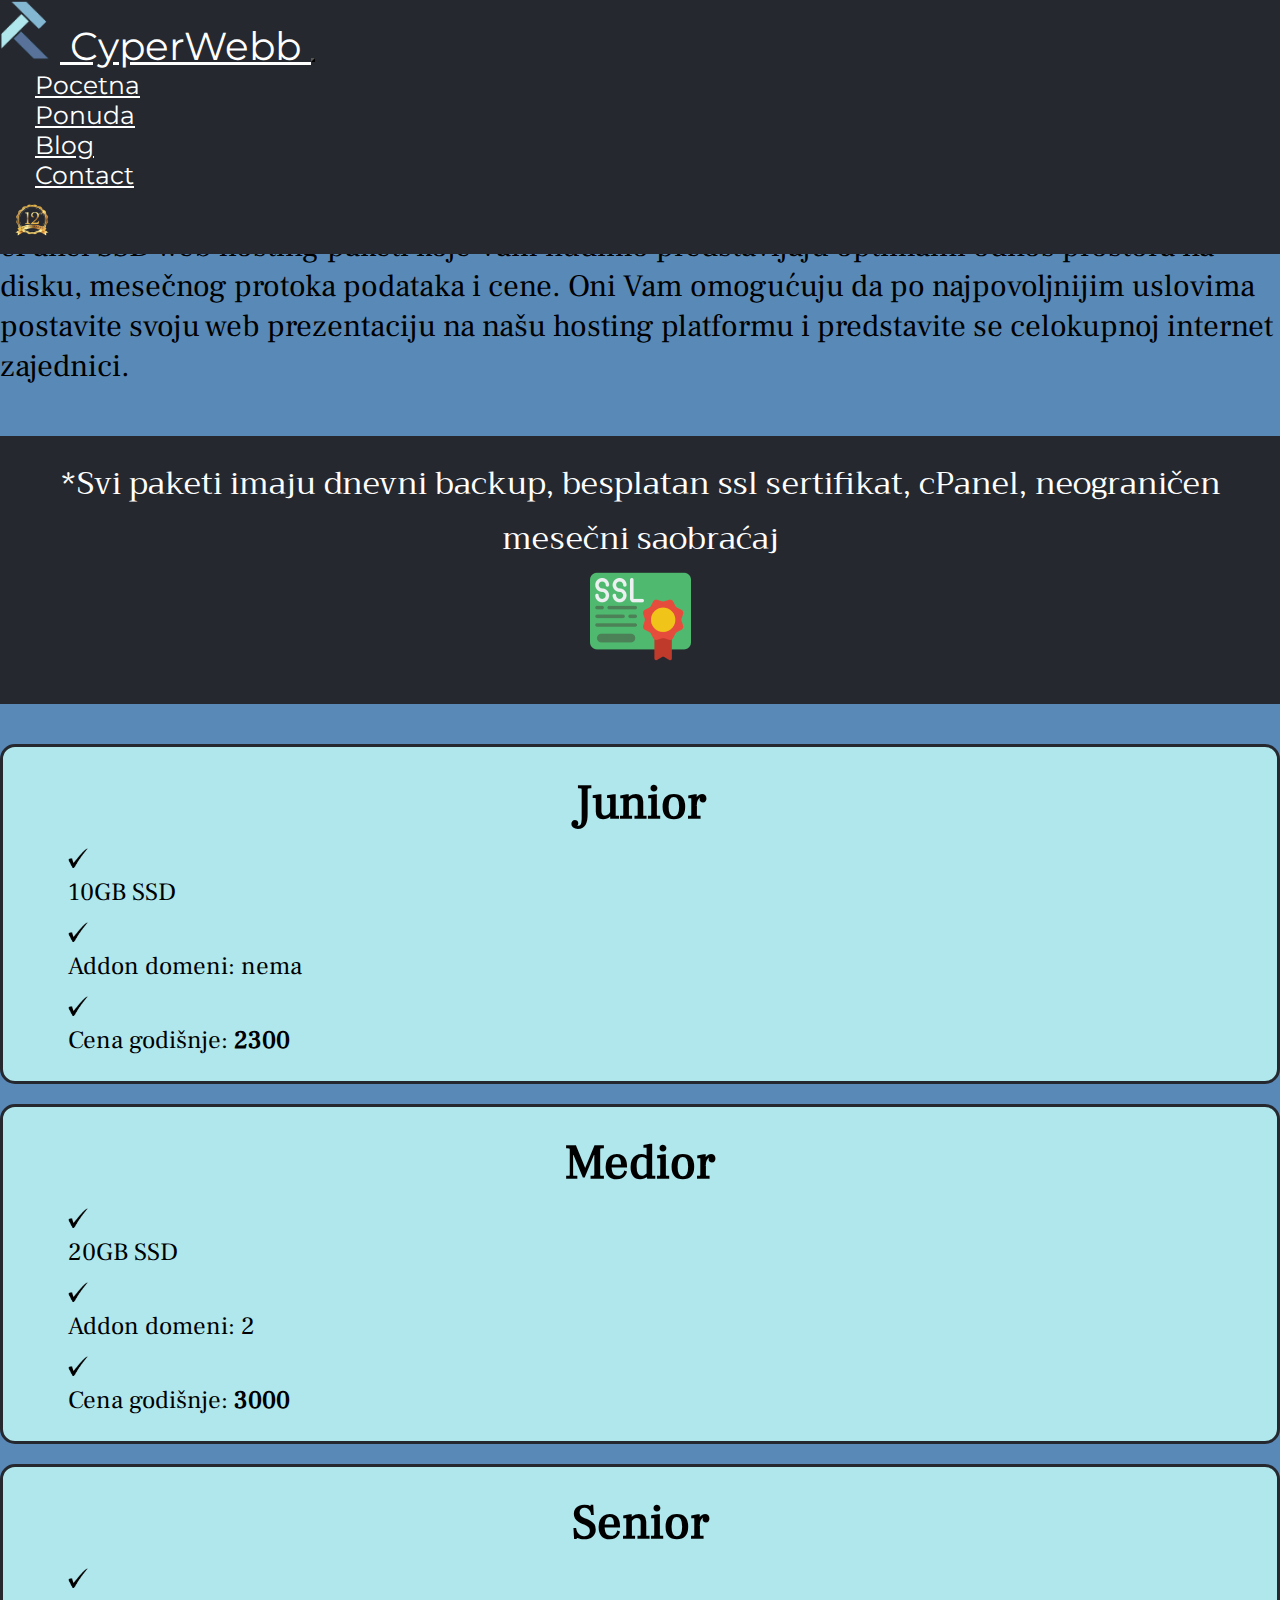
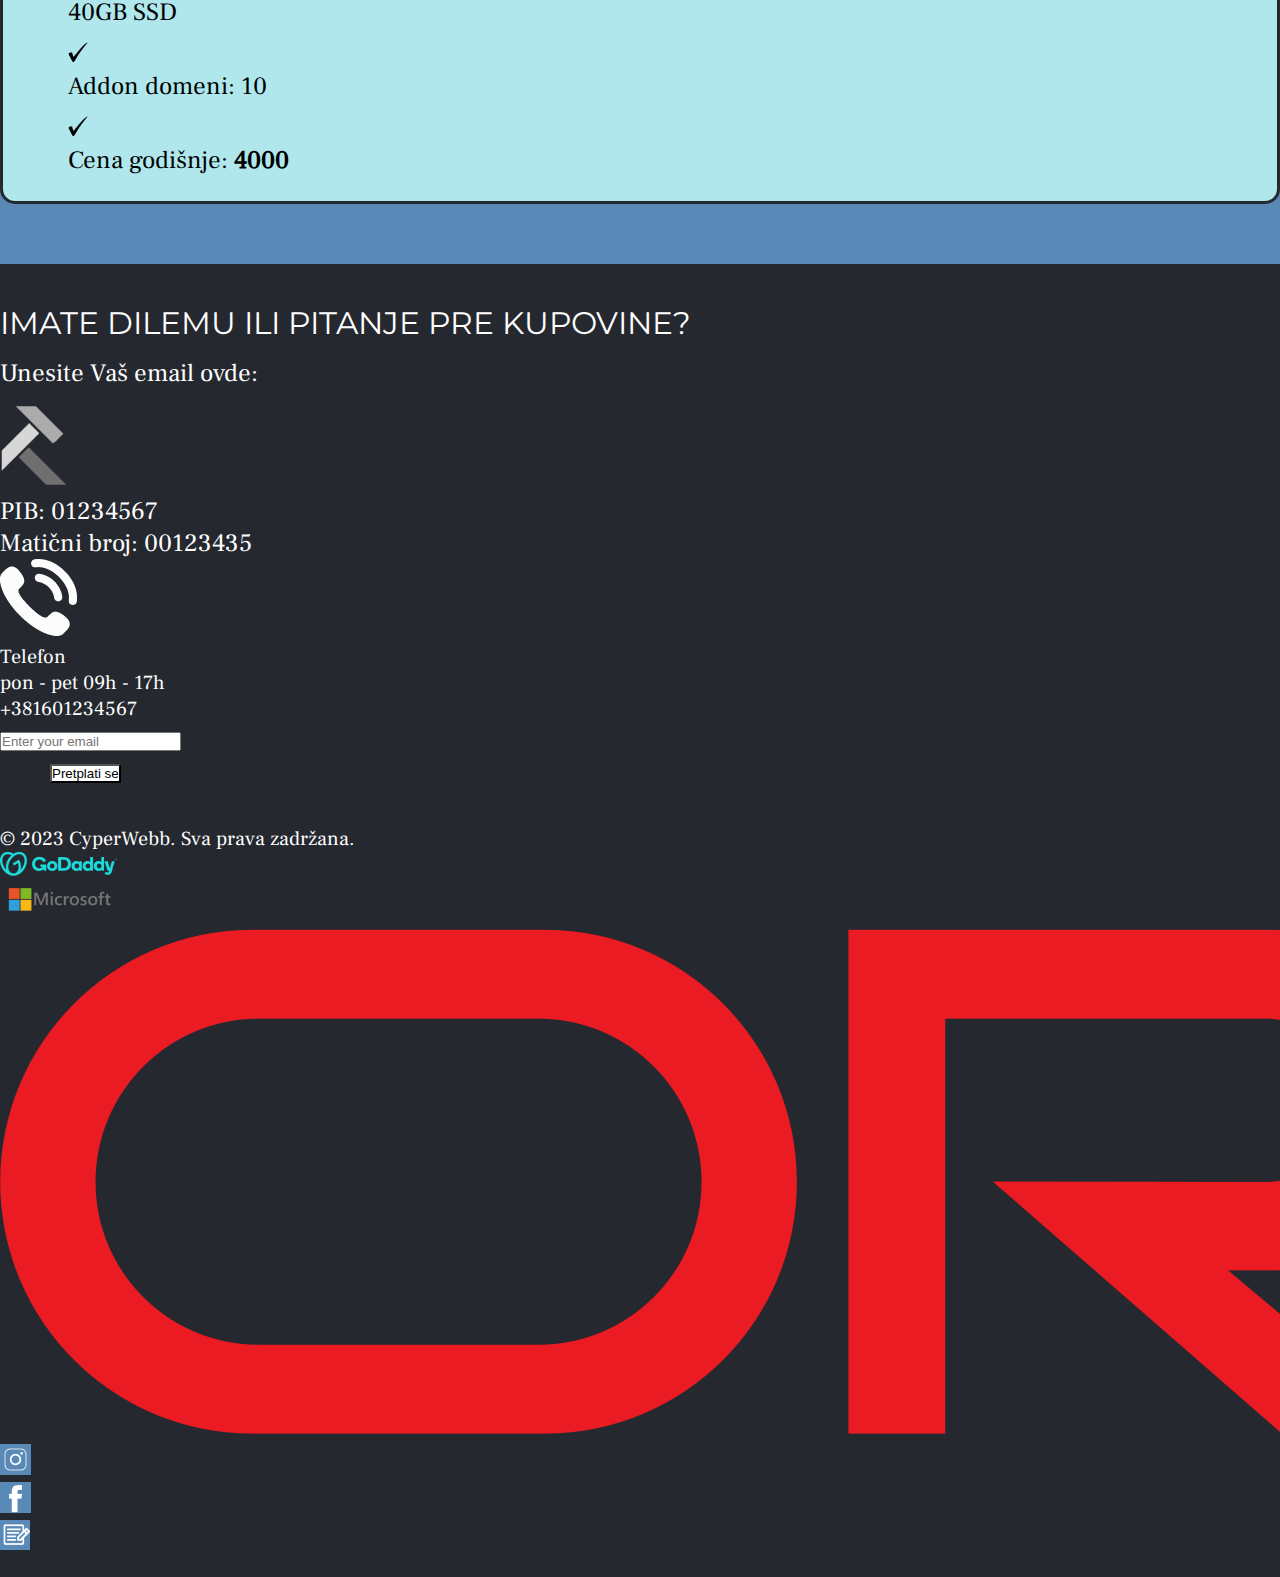
<file: webHosting.html>
<!doctype html>
<html lang="en">
  <head>
    <link rel="apple-touch-icon" sizes="57x57" href="./favicon/apple-icon-57x57.png">
  <link rel="apple-touch-icon" sizes="60x60" href="./favicon/apple-icon-60x60.png">
  <link rel="apple-touch-icon" sizes="72x72" href="./favicon/apple-icon-72x72.png">
  <link rel="apple-touch-icon" sizes="76x76" href="./favicon/apple-icon-76x76.png">
  <link rel="apple-touch-icon" sizes="114x114" href="./favicon/apple-icon-114x114.png">
  <link rel="apple-touch-icon" sizes="120x120" href="./favicon/apple-icon-120x120.png">
  <link rel="apple-touch-icon" sizes="144x144" href="./favicon/apple-icon-144x144.png">
  <link rel="apple-touch-icon" sizes="152x152" href="./favicon/apple-icon-152x152.png">
  <link rel="apple-touch-icon" sizes="180x180" href="./favicon/apple-icon-180x180.png">
  <link rel="icon" type="image/png" sizes="192x192"  href="./favicon/android-icon-192x192.png">
  <link rel="icon" type="image/png" sizes="32x32" href="./favicon/favicon-32x32.png">
  <link rel="icon" type="image/png" sizes="96x96" href="./favicon/favicon-96x96.png">
  <link rel="icon" type="image/png" sizes="16x16" href="./favicon/favicon-16x16.png">
  <link rel="manifest" href="./favicon/manifest.json">
  <meta name="msapplication-TileColor" content="#ffffff">
  <meta name="msapplication-TileImage" content="./favicon/ms-icon-144x144.png">
  <meta name="theme-color" content="#ffffff">

    <meta charset="utf-8">
    <meta name="viewport" content="width=device-width, initial-scale=1.0">
    <title>CyperWebb</title>
    <link href="https://cdn.jsdelivr.net/npm/bootstrap@5.3.0-alpha3/dist/css/bootstrap.min.css" rel="stylesheet" integrity="sha384-KK94CHFLLe+nY2dmCWGMq91rCGa5gtU4mk92HdvYe+M/SXH301p5ILy+dN9+nJOZ" crossorigin="anonymous">
    <link rel="stylesheet" href="./style.css">
  </head>
  <body>
    
    <nav class="navbar navbar-expand-lg navbar-custom">
      <div class="container">
        <a class="navbar-brand" href="#">
          <img src="./images/logo.png" width="60" height="60" alt="Logo">
          CyperWebb
        </a>
        <button class="navbar-toggler" type="button" data-bs-toggle="collapse" data-bs-target="#navbarSupportedContent" aria-controls="navbarSupportedContent" aria-expanded="false" aria-label="Toggle navigation">
          <span class="navbar-toggler-icon"></span>
        </button>
        <div class="collapse navbar-collapse" id="navbarSupportedContent">
          <ul class="navbar-nav m-auto mb-2 mb-lg-0">
            <li class="nav-item">
              <a class="nav-link" href="ponuda.html">Pocetna</a>
            </li>
            <li class="nav-item">
              <a class="nav-link" href="ponuda.html">Ponuda</a>
            </li>
            <li class="nav-item">
              <a class="nav-link" href="#footer"> Blog </a>
            </li>
            <li class="nav-item">
              <a class="nav-link" href="#footer">Contact</a>
            </li>

            <!-- <a class="navbar-brand" href="#"> -->
              <img src="./images/anniversary.png" width="60" height="60" alt="Logo">
            <!-- </a> -->
          </ul>
        </div>
      </div>
    </nav>

    <!-- =============================ABOUT================================================ -->
    <section class = "about">
      <div class="container">
        
        <div class="row">
          <div class="col-4"> </div>
          <div class="col-5 title">
            Web hosting
          </div>
        </div>

        <div class="row about-text">
          <div class="col-2"> </div>
          <div class="col-9">
            cPanel SSD web hosting paketi koje Vam nudimo 
            predstavljaju optimalni odnos prostora na disku, 
            mesečnog protoka podataka i cene. Oni Vam omogućuju 
            da po najpovoljnijim uslovima postavite svoju web 
            prezentaciju na našu hosting platformu i predstavite 
            se celokupnoj internet zajednici.
          </div>
        </div>
      </div>

      
    </section>

    <!-- =============================SSL================================================ -->
    <section class = "ssl">
      <div class="container">
        <div class="my-container">
          <div class="row">
            <div class="col-2"></div>
            <div class="col-7">
              <p>*Svi paketi imaju dnevni backup, besplatan 
                ssl sertifikat, cPanel, neograničen mesečni 
                saobraćaj</p>
            </div>
            <div class="col-3">
              <img src="./images/ssl.png" alt="Image" class="img-fluid">
            </div>
          </div>
        </div>
      </div>
    </section>

    <!-- ==================================PONUDA============================= -->
    <section class = "ponuda">
      <!-- FIRST RECTANGLE -->
      <div class="container">
        <div class="row">
          <div class="col-md-4 col-sm-12">
            <div class="rectangle">
              <h4 class="rectangle-title">Junior</h4>
              <div class="row">
                <div class="col-auto">
                  <img src="./images/mark.png" width="20" height="20" alt="Fire" class="img-fluid">
                </div>
                <div class="col">
                  10GB SSD
                </div>
              </div>
              <div class="row">
                <div class="col-auto">
                  <img src="./images/mark.png" width="20" height="20" alt="Fire" class="img-fluid">
                </div>
                <div class="col">
                  Addon domeni: nema
                </div>
              </div>
              <div class="row">
                <div class="col-auto">
                  <img src="./images/mark.png" width="20" height="20" alt="Fire" class="img-fluid">
                </div>
                <div class="col">
                  Cena godišnje: <b>2300</b>
                </div>
              </div>
            </div>
          </div>
          <!-- SECOND RECTANGLE -->
          <div class="col-md-4 col-sm-12">
            <div class="rectangle">
              <h4 class="rectangle-title">Medior</h4>
              <div class="row custom-align">
                <div class="col-auto">
                  <img src="./images/mark.png" width="20" height="20" alt="Fire" class="img-fluid">
                </div>
                <div class="col">
                  20GB SSD
                </div>
              </div>
              <div class="row custom-align">
                <div class="col-auto">
                  <img src="./images/mark.png" width="20" height="20" alt="Fire" class="img-fluid">
                </div>
                <div class="col">
                  Addon domeni: 2
                </div>
              </div>
              <div class="row custom-align">
                <div class="col-auto">
                  <img src="./images/mark.png" width="20" height="20" alt="Fire" class="img-fluid">
                </div>
                <div class="col">
                  Cena godišnje: <b>3000</b>
                </div>
              </div>
            </div>
          </div>
          <!-- THIRD RECTANGLE -->
          <div class="col-md-4 col-sm-12">
            <div class="rectangle">
              <h4 class="rectangle-title">Senior</h4>
              <div class="row">
                <div class="col-auto">
                  <img src="./images/mark.png" width="20" height="20" alt="Fire" class="img-fluid">
                </div>
                <div class="col">
                  40GB SSD
                </div>
              </div>
              <div class="row">
                <div class="col-auto">
                  <img src="./images/mark.png" width="20" height="20" alt="Fire" class="img-fluid">
                </div>
                <div class="col">
                  Addon domeni: 10
                </div>
              </div>
              <div class="row">
                <div class="col-auto">
                  <img src="./images/mark.png" width="20" height="20" alt="Fire" class="img-fluid">
                </div>
                <div class="col">
                  Cena godišnje: <b>4000</b>
                </div>
              </div>
            </div>
          </div>
    </section>


    <!-- ==================================FOOTER============================= -->
    <section class="footer" id="footer">
      <div class="container">

        <div class="row">
          <div class="col-7 title">
            IMATE DILEMU ILI PITANJE PRE KUPOVINE?
          </div>
          <div class="col-1"> </div>
          <div class="col-3 email-text">
            Unesite Vaš email ovde:
          </div>
        </div>

        <div class="row">
          <div class="col-1">
            <img src="./images/logo-bw.png" alt="Image" class="img-fluid">
          </div>
          <div class="col-3">
            PIB: 01234567 <br>
            Matični broj: 00123435
          </div>

          <div class="col-1">
            <img src="./images/phone.png" alt="Image" class="img-fluid">
          </div>
          <div class="col-3 phone-text">
            Telefon <br>
            pon - pet 09h - 17h <br>
            +381601234567
          </div>
          <div class="col-2">
            <input type="email" name="email" placeholder="Enter your email">
          </div>
        </div>

        <div class="row">
          <div class="col-8"> </div>
          <div class="col-2">
            <button class="btn btn-primary">Pretplati se</button>
          </div>
        </div>

        <div class="row authorities">
          <div class="col-4">
            © 2023 CyperWebb. Sva prava zadržana.
          </div>
          <div class="col-1">
            <img src="./images/goDaddy.png" alt="Image" class="img-fluid">
          </div>
          <div class="col-1">
            <img src="./images/microsoft.png" alt="Image" class="img-fluid">
          </div>
          <div class="col-1">
            <img src="./images/oracle2.png" alt="Image" class="img-fluid">
          </div>
          <div class="col-1"> </div>
          <div class="col-1">
            <img src="./images/instagram.png" alt="Image" class="img-fluid">
          </div>
          <div class="col-1">
            <img src="./images/facebook.png" alt="Image" class="img-fluid">
          </div>
          <div class="col-1">
            <img src="./images/blog.png" alt="Image" class="img-fluid">
          </div>
        </div>

      </div>
    </div>

    <script src="https://cdn.jsdelivr.net/npm/bootstrap@5.3.0-alpha3/dist/js/bootstrap.bundle.min.js" integrity="sha384-ENjdO4Dr2bkBIFxQpeoTz1HIcje39Wm4jDKdf19U8gI4ddQ3GYNS7NTKfAdVQSZe" crossorigin="anonymous"></script>
  </body>
</html>
</file>
<file: style.css>
@font-face {
  font-family: 'Montserrat';
  src: url('./fonts/Montserrat-Regular.ttf') format('truetype');
}

@font-face {
  font-family: 'FrankRuhlLibre';
  src: url('./fonts/FrankRuhlLibre-Regular.ttf') format('truetype');
}

@font-face {
  font-family: 'Trirong';
  src: url('./fonts/Trirong-Regular.ttf') format('truetype');
}

:root {
  --black: black;
  --dark-blue: #25282F; 
  --dark-purple: #3F4155;
  --baby-blue: #5989B7;
  --light-blue: #AFE7EC;
  --white: #FFFFFF;
}

* {
  padding: 0;
  margin: 0;
  box-sizing: border-box;
}

.navbar-custom {
  background-color: var(--dark-blue);
  position: fixed;
  width: 100vw;
}

.navbar-custom .navbar-brand {
  font-size: 39.06px;
}

.navbar-custom .nav-link {
  font-size: 25px;
}

.navbar-custom .navbar-brand,
    .navbar-custom .nav-link {
      color: var(--white); /* Change the font color of the navbar brand and links */
      font-family: 'Montserrat', sans-serif; /* Change the font family of the navbar brand and links */
    }

.navbar-custom .nav-link:hover {
  color: red;
  transition: 0.3s;
}

.nav-item {
  padding-left: 35px;
}

.navbar-toggler {
  background-color: var(--light-blue);
}

/* ============================MAIN======================================== */
.main {
  background-color: var(--baby-blue);
  padding-top: 120px;
  padding-bottom: 40px;
}

.main .text-center {
  color: var(--dark-blue);
  padding-bottom: 35px;
  font-size: 70px;
}

.main .rectangle {
  border: 3px solid var(--dark-blue); /* Add border to rectangles */
  border-radius: 15px;
  padding: 15px;
  margin-bottom: 20px;
  background-color: var(--light-blue);
  font-size: 20px;
  font-family: 'FrankRuhlLibre', sans-serif;

  height: 370px;
  margin: 10px;

  display: flex;
  flex-direction: column;
  justify-content: left;
  align-items: left;
  text-align: left;
}

.main .rectangle .row {
  margin-bottom: 10px;
  padding-left: 20px;
}

.main .rectangle .rectangle-title {
  font-weight: bold;
  font-size: 31.25px;
  text-align: center;
}

.main .price-text {
  text-align: center;
  padding: 10px;
}

.main .align-items-center > .col-auto:first-child {
  margin-right: 20px; /* Adjust the spacing as needed */
}

.main .rectangle .rectangle-business-title {
  font-weight: bold;
  color: red;
  text-align: center;
  justify-content: center;
  align-items: center;

  /* !!! */
  padding-left: 20px;
  font-size: 31.25px;
}

.main .rectangle-title-row {
  display: inline-block;
}

.main .btn-primary {
  background-color: var(--dark-blue);
  color: var(--light-blue);
  border-radius: 20px;
  margin: 10px;
}

.main .fire {
  width: 50px;
  height: 50px;
}


/* ==================================SSL============================= */

.ssl {
  background-color: var(--dark-blue);
  color: var(--white);
  font-family: 'Trirong', sans-serif;
}

.ssl .my-container {
  display: inline-flex;
  flex-direction: column;
  justify-content: center;
  align-items: center;
  text-align: center;
  font-size: 31.25px;
  padding-top: 20px;
  padding-bottom: 20px;
}


/* ==================================DOMAIN============================= */

.domain {
  background-color: var(--baby-blue);
  color: var(--white);
  font-family: 'Trirong', sans-serif;
}

.domain .domain-title {
  font-size: 39.06px;
  padding-top: 50px;
  padding-bottom: 20px;
}

.domain .numbering {
  font-size: 31.25px;
}

.domain .btn-primary {
  color: var(--white);
  background-color: var(--dark-blue);
  font-size: 31.25px;
  padding-top: 10px;
  padding-bottom: 10px;
  padding-left: 50px;
  padding-right: 50px;
  margin-bottom: 50px;
}

.domain .mark {
  background: transparent;
}

/* ==================================BOX============================= */ 

.box {
  background-color: var(--light-blue);
  padding-top: 40px;
  padding-bottom: 40px;
  font-family: 'FrankRuhlLibre', sans-serif;
} 

.box .row {
  font-size: 20px;
}

.box .row .title {
  font-size: 25px;
}

/* ==================================HOSTING============================= */ 

.hosting {
  background-color: var(--dark-purple);
  padding-top: 40px;
  padding-bottom: 40px;
  font-family: 'FrankRuhlLibre', sans-serif;
  color: var(--white);
}

.hosting .row {
  font-size: 25px;
}

.hosting .row .title {
  font-size: 31.25px;
}

/* ==================================CHOOSE============================= */ 

.choose {
  background-color: var(--light-blue);
  padding-top: 40px;
  padding-bottom: 40px;
  font-family: 'FrankRuhlLibre', sans-serif;
  color: var(--black);
  font-size: 31.25px;
}

.choose .title {
  font-size: 61.04px;
  font-family: 'Montserrat', sans-serif;
  padding-bottom: 40px;
}

.choose .image3 {
  margin-left: 150px;
}

.choose .row {
  padding-top: 30px;
  padding-bottom: 30px;
}

/* ==================================FOOTER============================= */ 

.footer {
  background-color: var(--dark-blue);
  color: var(--white);
  padding-top: 40px;
  padding-bottom: 20px;
  font-size: 25px;
  font-family: 'FrankRuhlLibre', sans-serif;
}

.footer .title {
  font-size: 31.25px;
  padding-bottom: 15px;
  font-family: 'Montserrat', sans-serif;
}

.footer .email-text {
  padding-bottom: 15px;
}

.footer .phone-text {
  font-size: 20px;
}

.footer .btn-primary {
  color: var(--black);
  background-color: var(--white);
  margin-left: 50px;
}

.footer .authorities {
  font-size: 20px;
  padding-top: 40px;
}

/* ============================ABOUT======================================== */

.about {
  background-color: var(--baby-blue);
  color: var(--black);
  padding-top: 120px;
  padding-bottom: 30px;
  font-family: 'FrankRuhlLibre', sans-serif;
}

.about .title {
  font-size: 70px;
  font-family: 'Montserrat', sans-serif;
}

.about .about-text {
  font-size: 31.25px;
  padding-top: 20px;
  padding-bottom: 20px;
}

.about .fire {
  width: 150px;
  height: 150px;
}

/* ==================================PONUDA============================= */ 
.ponuda {
  background-color: var(--baby-blue);
  padding-top: 40px;
  padding-bottom: 40px;
}

.ponuda .rectangle {
  border: 3px solid var(--dark-blue); /* Add border to rectangles */
  border-radius: 15px;
  padding: 15px;
  margin-bottom: 20px;
  background-color: var(--light-blue);
  font-size: 25px;
  font-family: 'FrankRuhlLibre', sans-serif;

  display: flex;
  flex-direction: column;
  justify-content: left;
  align-items: left;
  text-align: left;
}

.ponuda .rectangle .row {
  margin-bottom: 10px;
  padding-left: 50px;
}

.ponuda .rectangle .rectangle-title {
  font-weight: bold;
  font-size: 48.43px;
  text-align: center;
  padding: 10px;
}

.ponuda .align-items-center > .col-auto:first-child {
  margin-right: 20px; /* Adjust the spacing as needed */
}

.ponuda .rectangle-title-row {
  display: inline-block;
}


/* ====================TABLET================================= */

@media (min-width: 768px) and (max-width: 1199px) {
  .main .rectangle {
    font-size: 15px;
  }

  .main .img-fluid {
    background: transparent;
    width: 10px;
    height: 10px;
  }

  .main .fire {
    width: 30px;
    height: 30px;
  }  

  .main .rectangle .row {
    padding-left: 0px;
  }

  .main .rectangle .rectangle-title {
    font-size: 20px;
    padding-left: 0px;
    margin-left: 0;
  }

  .main .rectangle .rectangle-business-title {
    padding-left: 0;
    font-size: 20px;
  }

  .about .fire {
    width: 100px;
    height: 100px;
  }

  .ponuda .rectangle .rectangle-title {
    font-weight: bold;
    font-size: 30px;
    text-align: center;
    padding: 10px;
  }

  .choose .image3 {
    margin-left: 0;
  }

  .choose .title {
    font-size: 40px;
  }

  .footer {
    font-size: 15px;
  }

  .footer .title {
    font-size: 20px;
  }

  .footer .email-text {
    font-size: 20px;
  }
}

/* ====================MOBILE================================= */
@media (max-width: 767px) {
  .main .rectangle .rectangle-business-title {
    padding-left: 0px;
    font-size: 21px;
  }

  .main .rectangle .rectangle-title {
    font-size: 21px;
  }

  .ssl .sslImage {
    width: 80px;
    height: 80px;
  }

  .domain .domain-title {
    font-size: 25px;
    padding-top: 50px;
    padding-bottom: 20px;
  }
  
  .domain .numbering {
    font-size: 20px;
  }

  .domain .world {
    padding-top: 150px;
  }

  .domain .mark {
    width: 25px;
    height: 25px;
    background: transparent;
  }

  .domain .btn-primary {
    font-size: 20px;
    margin-top: 15px;
  }

  .hosting .img-fluid {
    padding-top: 100px;
  }

  .choose .row {
    font-size: 20px;
  }

  .choose .title {
    font-size: 40px;
    padding-left: 20px;
  }

  .choose .img-fluid {
    padding-top: 80px;
  }

  .choose .image3 {
    width: 200px;
    height: 100px;
    margin-top: 50px;
    margin-left: 0;
  }

  .footer {
    font-size: 10px;
  }

  .footer .title {
    font-size: 10px;
  }

  .footer .email-text {
    font-size: 10px;
  }

  .footer .phone-text {
    font-size: 10px;
  }

  .footer .btn-primary {
    font-size: 10px;
  }

  .footer .authorities {
    font-size: 10px;
  }

  .footer .img-fluid {
    height: 15px;
  }

  .about .title {
    font-size: 40px;
  }

  .about .fire {
    width: 60px;
    height: 60px;
    padding-left: 0;
    margin-left: 0;
  }
}
</file>
